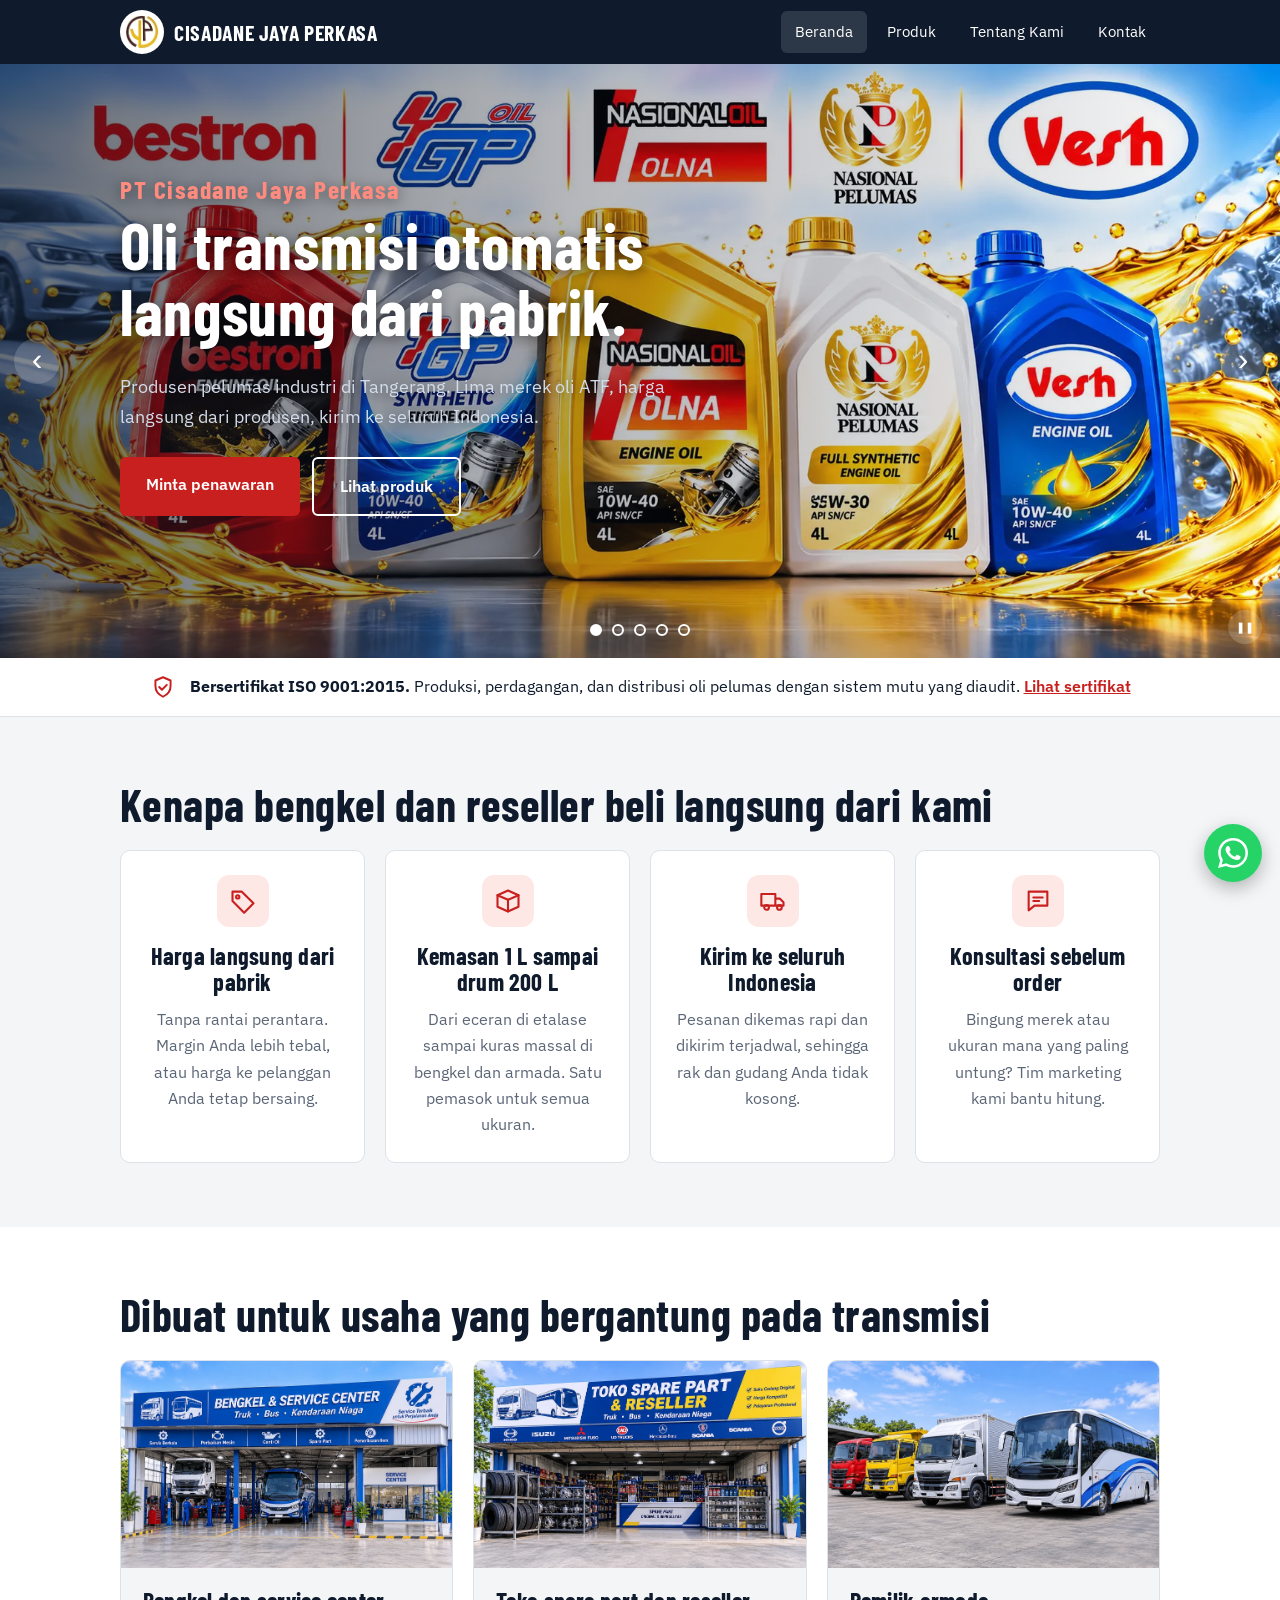
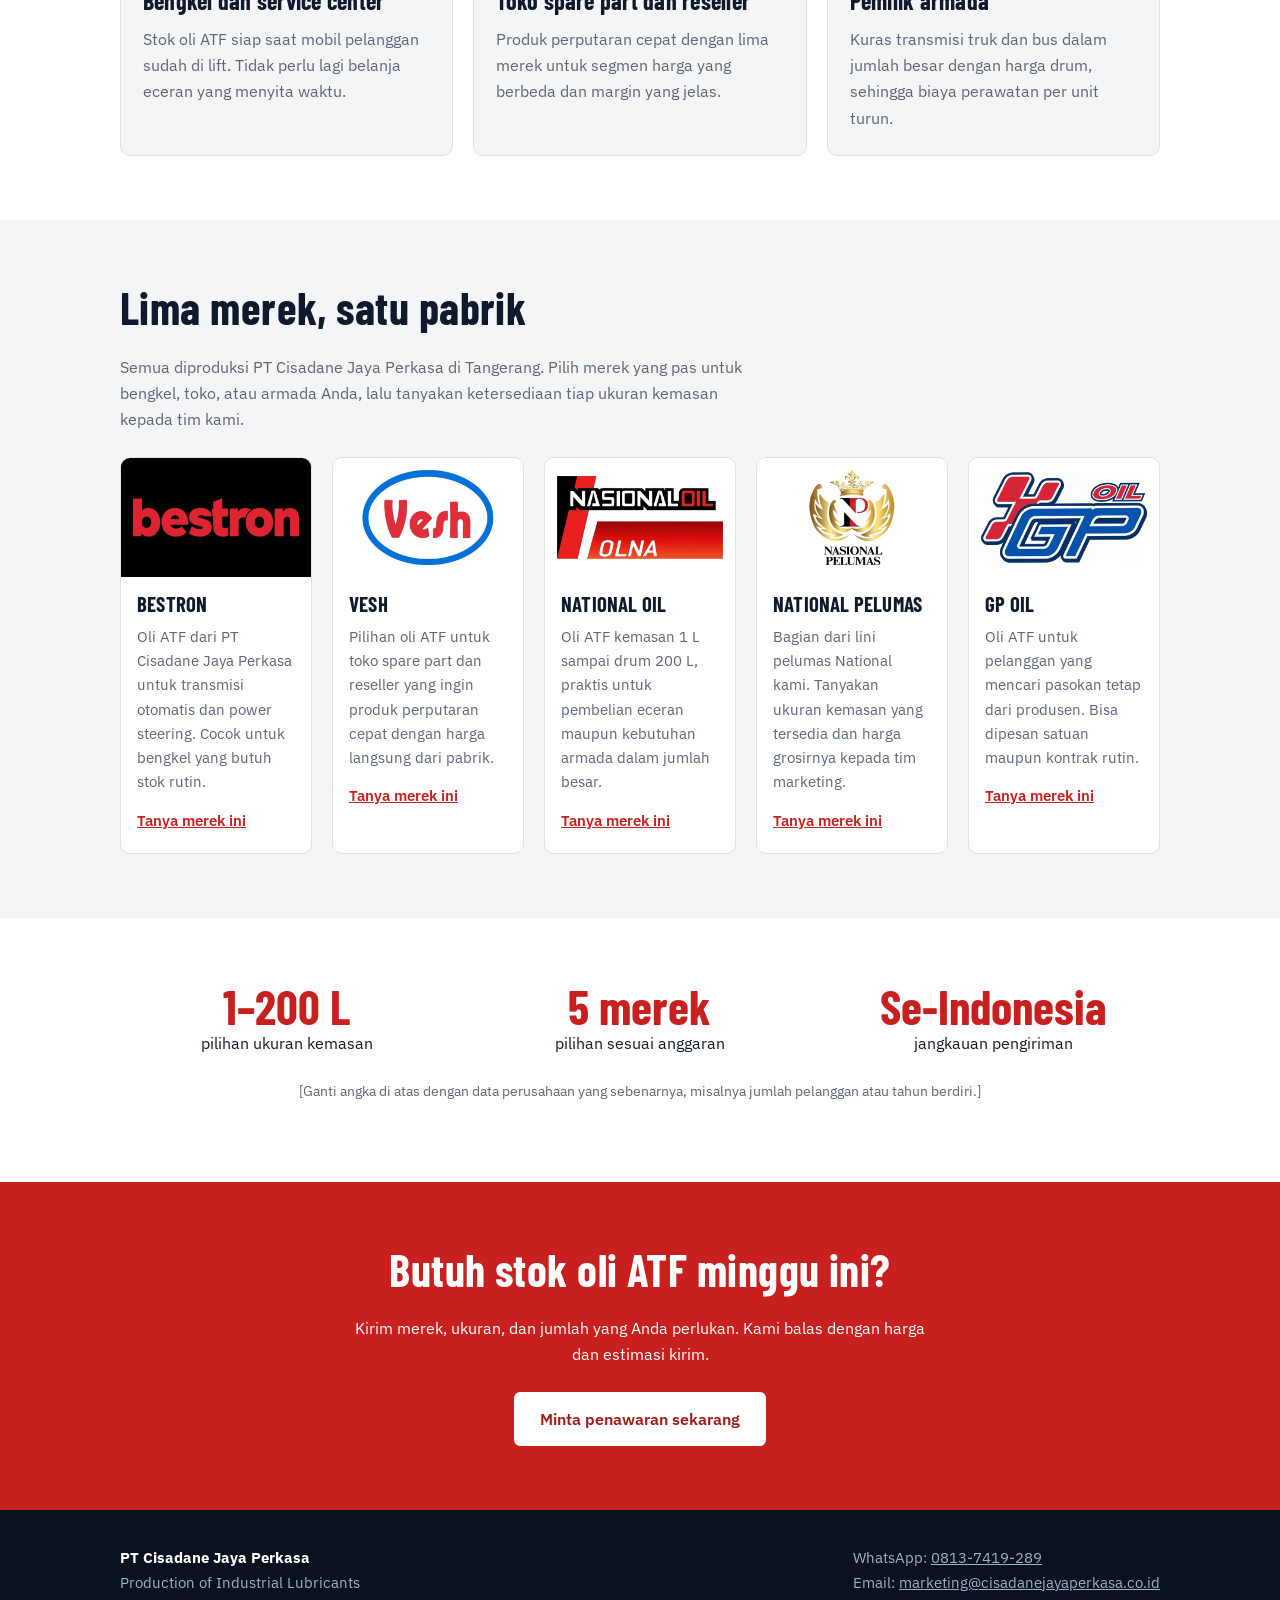
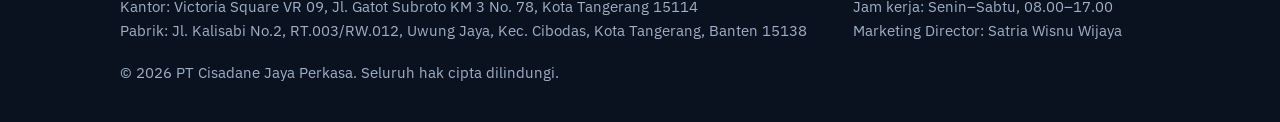
<file: index.html>
<!doctype html><html lang="id"><head><meta charset="utf-8"><meta name="viewport" content="width=device-width,initial-scale=1"><title>PT Cisadane Jaya Perkasa | Produsen Pelumas Industri dan Oli ATF</title><meta name="description" content="PT Cisadane Jaya Perkasa: produsen pelumas industri di Tangerang. Oli ATF merek Bestron, Vesh, National Oil, National Pelumas, GP Oil.">
<link rel="preconnect" href="https://fonts.googleapis.com"><link rel="preconnect" href="https://fonts.gstatic.com" crossorigin><link href="https://fonts.googleapis.com/css2?family=Barlow+Condensed:wght@600;700&family=IBM+Plex+Sans:wght@400;600&display=swap" rel="stylesheet"><meta name="robots" content="index,follow,max-image-preview:large"><meta name="theme-color" content="#0f1b2d"><link rel="canonical" href="https://cisadanejayaperkasa.co.id/">
<meta property="og:type" content="website"><meta property="og:site_name" content="PT Cisadane Jaya Perkasa"><meta property="og:locale" content="id_ID"><meta property="og:title" content="PT Cisadane Jaya Perkasa | Produsen Pelumas Industri dan Oli ATF"><meta property="og:description" content="PT Cisadane Jaya Perkasa: produsen pelumas industri di Tangerang. Oli ATF merek Bestron, Vesh, National Oil, National Pelumas, GP Oil."><meta property="og:url" content="https://cisadanejayaperkasa.co.id/"><meta property="og:image" content="https://cisadanejayaperkasa.co.id/images/og.jpg"><meta property="og:image:width" content="1200"><meta property="og:image:height" content="630">
<meta name="twitter:card" content="summary_large_image"><meta name="twitter:title" content="PT Cisadane Jaya Perkasa | Produsen Pelumas Industri dan Oli ATF"><meta name="twitter:description" content="PT Cisadane Jaya Perkasa: produsen pelumas industri di Tangerang. Oli ATF merek Bestron, Vesh, National Oil, National Pelumas, GP Oil."><meta name="twitter:image" content="https://cisadanejayaperkasa.co.id/images/og.jpg">
<link rel="icon" href="images/favicon-192.png" sizes="192x192" type="image/png"><link rel="apple-touch-icon" href="images/favicon-192.png"><script type="application/ld+json">{"@context": "https://schema.org", "@graph": [{"@type": "Organization", "@id": "https://cisadanejayaperkasa.co.id/#org", "name": "PT Cisadane Jaya Perkasa", "legalName": "PT Cisadane Jaya Perkasa", "alternateName": "Cisadane Jaya Perkasa", "url": "https://cisadanejayaperkasa.co.id/", "logo": "https://cisadanejayaperkasa.co.id/images/logo.webp", "image": "https://cisadanejayaperkasa.co.id/images/og.jpg", "slogan": "Production of Industrial Lubricants", "description": "Produsen pelumas industri di Kota Tangerang dengan oli transmisi otomatis (ATF) dari lima merek.", "email": "marketing@cisadanejayaperkasa.co.id", "telephone": "+628137419289", "address": {"@type": "PostalAddress", "streetAddress": "Victoria Square VR 09, Jl. Gatot Subroto KM 3 No. 78", "addressLocality": "Kota Tangerang", "addressRegion": "Banten", "postalCode": "15114", "addressCountry": "ID"}, "location": [{"@type": "Place", "name": "Kantor PT Cisadane Jaya Perkasa", "address": {"@type": "PostalAddress", "streetAddress": "Victoria Square VR 09, Jl. Gatot Subroto KM 3 No. 78", "addressLocality": "Kota Tangerang", "addressRegion": "Banten", "postalCode": "15114", "addressCountry": "ID"}}, {"@type": "Place", "name": "Pabrik PT Cisadane Jaya Perkasa", "address": {"@type": "PostalAddress", "streetAddress": "Jl. Kalisabi No.2, RT.003/RW.012, Uwung Jaya, Kec. Cibodas", "addressLocality": "Kota Tangerang", "addressRegion": "Banten", "postalCode": "15138", "addressCountry": "ID"}}], "brand": [{"@type": "Brand", "name": "Bestron"}, {"@type": "Brand", "name": "Vesh"}, {"@type": "Brand", "name": "National Oil"}, {"@type": "Brand", "name": "National Pelumas"}, {"@type": "Brand", "name": "GP Oil"}], "contactPoint": {"@type": "ContactPoint", "contactType": "sales", "name": "Satria Wisnu Wijaya", "jobTitle": "Marketing Director", "telephone": "+628137419289", "email": "marketing@cisadanejayaperkasa.co.id", "areaServed": "ID", "availableLanguage": "id"}}, {"@type": "WebSite", "@id": "https://cisadanejayaperkasa.co.id/#web", "url": "https://cisadanejayaperkasa.co.id/", "name": "PT Cisadane Jaya Perkasa", "inLanguage": "id", "publisher": {"@id": "https://cisadanejayaperkasa.co.id/#org"}}]}</script><link rel="stylesheet" href="style.css?v=2"></head><body>
<header><div class="w"><a class="logo" href="index.html"><img class="lg" src="images/logo.webp" alt="Logo PT Cisadane Jaya Perkasa" width="44" height="44"><span>CISADANE JAYA PERKASA</span></a><input type="checkbox" id="t"><label for="t" class="burger" aria-label="Menu">&#9776;</label><nav><a href="index.html" class=on>Beranda</a><a href="produk.html">Produk</a><a href="tentang.html">Tentang Kami</a><a href="kontak.html">Kontak</a></nav></div></header>
<section class="slider" data-interval="2200" aria-roledescription="carousel" aria-label="Sorotan PT Cisadane Jaya Perkasa"><div class="slide on"><img src="images/slide-1.webp" alt="Produk oli ATF PT Cisadane Jaya Perkasa" width="1600" height="800" fetchpriority="high"><div class="w"><div class="sc"><h1><span class="h1s">PT Cisadane Jaya Perkasa</span>Oli transmisi otomatis langsung dari pabrik.</h1><p>Produsen pelumas industri di Tangerang. Lima merek oli ATF, harga langsung dari produsen, kirim ke seluruh Indonesia.</p><div class="acts"><a class="btn" href="https://wa.me/628137419289?text=Halo%2C%20saya%20ingin%20minta%20penawaran%20oli%20ATF" target="_blank" rel="noopener">Minta penawaran</a><a class="btn o" href="produk.html">Lihat produk</a></div></div></div></div><div class="slide"><img src="images/slide-2.webp" alt="Pabrik PT Cisadane Jaya Perkasa di Tangerang" width="1600" height="800" loading="lazy"><div class="w"><div class="sc"><p class="st">Diproduksi di pabrik sendiri.</p><p>Dari pabrik kami di Cibodas, Tangerang, langsung ke bengkel dan gudang Anda tanpa perantara.</p><div class="acts"><a class="btn" href="tentang.html">Kenali kami</a></div></div></div></div><div class="slide"><img src="images/slide-3.webp" alt="Lima merek oli ATF" width="1600" height="800" loading="lazy"><div class="w"><div class="sc"><p class="st">Lima merek, satu pabrik.</p><p>Bestron, Vesh, National Oil, National Pelumas, dan GP Oil. Pilih yang paling pas untuk usaha Anda.</p><div class="acts"><a class="btn" href="produk.html#merek">Lihat merek</a></div></div></div></div><div class="slide"><img src="images/slide-4.webp" alt="Kemasan oli dari 1 liter sampai drum 200 liter" width="1600" height="800" loading="lazy"><div class="w"><div class="sc"><p class="st">Dari 1 liter sampai drum 200 liter.</p><p>Eceran untuk bengkel kecil, drum untuk armada dan distributor. Satu pemasok untuk semua ukuran.</p><div class="acts"><a class="btn" href="produk.html">Lihat ukuran</a></div></div></div></div><div class="slide"><img src="images/slide-5.webp" alt="Pengiriman oli ke seluruh Indonesia" width="1600" height="800" loading="lazy"><div class="w"><div class="sc"><p class="st">Kirim ke seluruh Indonesia.</p><p>Pesanan dikemas rapi dan dikirim terjadwal, sehingga stok Anda tidak pernah kosong.</p><div class="acts"><a class="btn" href="kontak.html">Hubungi kami</a></div></div></div></div><button class="nav prev" type="button" aria-label="Slide sebelumnya">&#8249;</button><button class="nav next" type="button" aria-label="Slide berikutnya">&#8250;</button><div class="dots"></div><button class="pp" type="button" aria-label="Jeda slideshow">&#10074;&#10074;</button></section>
<section class="trust"><div class="w"><svg viewBox="0 0 24 24" width="26" height="26" fill="none" stroke="currentColor" stroke-width="1.8" stroke-linecap="round" stroke-linejoin="round" aria-hidden="true"><path d="M12 3l7 3v5c0 4.5-3 8-7 10-4-2-7-5.5-7-10V6l7-3z"/><path d="M8.5 12l2.5 2.5L15.5 10"/></svg><p><strong>Bersertifikat ISO 9001:2015.</strong> Produksi, perdagangan, dan distribusi oli pelumas dengan sistem mutu yang diaudit. <a href="tentang.html#iso">Lihat sertifikat</a></p></div></section>
<section><div class="w"><h2>Kenapa bengkel dan reseller beli langsung dari kami</h2><div class="grid">
<div class="card ci"><div class="ic"><svg viewBox="0 0 24 24" fill="none" stroke="currentColor" stroke-width="1.8" stroke-linecap="round" stroke-linejoin="round" aria-hidden="true"><path d="M3 12V4h8l10 10-8 8L3 12z"/><circle cx="7.5" cy="8.5" r="1.4"/></svg></div><h3>Harga langsung dari pabrik</h3><p>Tanpa rantai perantara. Margin Anda lebih tebal, atau harga ke pelanggan Anda tetap bersaing.</p></div>
<div class="card ci"><div class="ic"><svg viewBox="0 0 24 24" fill="none" stroke="currentColor" stroke-width="1.8" stroke-linecap="round" stroke-linejoin="round" aria-hidden="true"><path d="M3 7l9-4 9 4v10l-9 4-9-4V7z"/><path d="M3 7l9 4 9-4M12 11v10"/></svg></div><h3>Kemasan 1 L sampai drum 200 L</h3><p>Dari eceran di etalase sampai kuras massal di bengkel dan armada. Satu pemasok untuk semua ukuran.</p></div>
<div class="card ci"><div class="ic"><svg viewBox="0 0 24 24" fill="none" stroke="currentColor" stroke-width="1.8" stroke-linecap="round" stroke-linejoin="round" aria-hidden="true"><path d="M2 6h12v10H2zM14 10h4l3 3v3h-7"/><circle cx="6.5" cy="17.5" r="2"/><circle cx="17.5" cy="17.5" r="2"/></svg></div><h3>Kirim ke seluruh Indonesia</h3><p>Pesanan dikemas rapi dan dikirim terjadwal, sehingga rak dan gudang Anda tidak kosong.</p></div>
<div class="card ci"><div class="ic"><svg viewBox="0 0 24 24" fill="none" stroke="currentColor" stroke-width="1.8" stroke-linecap="round" stroke-linejoin="round" aria-hidden="true"><path d="M4 4h16v12H9l-5 4V4z"/><path d="M8 9h8M8 12h5"/></svg></div><h3>Konsultasi sebelum order</h3><p>Bingung merek atau ukuran mana yang paling untung? Tim marketing kami bantu hitung.</p></div></div></div></section>
<section class="alt"><div class="w"><h2>Dibuat untuk usaha yang bergantung pada transmisi</h2><div class="grid">
<div class="card pc"><img src="images/seg-bengkel.webp" alt="Bengkel dan service center" width="640" height="400" loading="lazy"><div class="cb"><h3>Bengkel dan service center</h3><p>Stok oli ATF siap saat mobil pelanggan sudah di lift. Tidak perlu lagi belanja eceran yang menyita waktu.</p></div></div>
<div class="card pc"><img src="images/seg-toko.webp" alt="Toko spare part dan reseller" width="640" height="400" loading="lazy"><div class="cb"><h3>Toko spare part dan reseller</h3><p>Produk perputaran cepat dengan lima merek untuk segmen harga yang berbeda dan margin yang jelas.</p></div></div>
<div class="card pc"><img src="images/seg-armada.webp" alt="Pemilik armada" width="640" height="400" loading="lazy"><div class="cb"><h3>Pemilik armada</h3><p>Kuras transmisi truk dan bus dalam jumlah besar dengan harga drum, sehingga biaya perawatan per unit turun.</p></div></div></div></div></section>
<section><div class="w"><h2>Lima merek, satu pabrik</h2><p style="max-width:40em;color:var(--mut);margin:0 0 24px">Semua diproduksi PT Cisadane Jaya Perkasa di Tangerang. Pilih merek yang pas untuk bengkel, toko, atau armada Anda, lalu tanyakan ketersediaan tiap ukuran kemasan kepada tim kami.</p><div class="grid g5"><div class="card pc"><img src="images/brand-bestron.webp" alt="Merek BESTRON" width="640" height="400" loading="lazy"><div class="cb"><h3>BESTRON</h3><p>Oli ATF dari PT Cisadane Jaya Perkasa untuk transmisi otomatis dan power steering. Cocok untuk bengkel yang butuh stok rutin.</p><p><a href="https://wa.me/628137419289?text=Halo%2C%20saya%20ingin%20tanya%20oli%20ATF%20merek%20BESTRON" target="_blank" rel="noopener">Tanya merek ini</a></p></div></div><div class="card pc"><img src="images/brand-vesh.webp" alt="Merek VESH" width="640" height="400" loading="lazy"><div class="cb"><h3>VESH</h3><p>Pilihan oli ATF untuk toko spare part dan reseller yang ingin produk perputaran cepat dengan harga langsung dari pabrik.</p><p><a href="https://wa.me/628137419289?text=Halo%2C%20saya%20ingin%20tanya%20oli%20ATF%20merek%20VESH" target="_blank" rel="noopener">Tanya merek ini</a></p></div></div><div class="card pc"><img src="images/brand-national-oil.webp" alt="Merek NATIONAL OIL" width="640" height="400" loading="lazy"><div class="cb"><h3>NATIONAL OIL</h3><p>Oli ATF kemasan 1 L sampai drum 200 L, praktis untuk pembelian eceran maupun kebutuhan armada dalam jumlah besar.</p><p><a href="https://wa.me/628137419289?text=Halo%2C%20saya%20ingin%20tanya%20oli%20ATF%20merek%20NATIONAL%20OIL" target="_blank" rel="noopener">Tanya merek ini</a></p></div></div><div class="card pc"><img src="images/brand-national-pelumas.webp" alt="Merek NATIONAL PELUMAS" width="640" height="400" loading="lazy"><div class="cb"><h3>NATIONAL PELUMAS</h3><p>Bagian dari lini pelumas National kami. Tanyakan ukuran kemasan yang tersedia dan harga grosirnya kepada tim marketing.</p><p><a href="https://wa.me/628137419289?text=Halo%2C%20saya%20ingin%20tanya%20oli%20ATF%20merek%20NATIONAL%20PELUMAS" target="_blank" rel="noopener">Tanya merek ini</a></p></div></div><div class="card pc"><img src="images/brand-gp-oil.webp" alt="Merek GP OIL" width="640" height="400" loading="lazy"><div class="cb"><h3>GP OIL</h3><p>Oli ATF untuk pelanggan yang mencari pasokan tetap dari produsen. Bisa dipesan satuan maupun kontrak rutin.</p><p><a href="https://wa.me/628137419289?text=Halo%2C%20saya%20ingin%20tanya%20oli%20ATF%20merek%20GP%20OIL" target="_blank" rel="noopener">Tanya merek ini</a></p></div></div></div></div></section>
<section class="alt"><div class="w"><div class="grid" style="text-align:center"><div><div class="stat">1&ndash;200 L</div>pilihan ukuran kemasan</div><div><div class="stat">5 merek</div>pilihan sesuai anggaran</div><div><div class="stat">Se-Indonesia</div>jangkauan pengiriman</div></div>
<p class="note" style="text-align:center;margin-top:24px">[Ganti angka di atas dengan data perusahaan yang sebenarnya, misalnya jumlah pelanggan atau tahun berdiri.]</p></div></section>
<section class="cta"><div class="w"><h2>Butuh stok oli ATF minggu ini?</h2><p>Kirim merek, ukuran, dan jumlah yang Anda perlukan. Kami balas dengan harga dan estimasi kirim.</p><a class="btn" href="https://wa.me/628137419289?text=Halo,%20saya%20ingin%20minta%20penawaran%20oli%20ATF">Minta penawaran sekarang</a></div></section>
<footer><div class="w"><div><strong style="color:#fff">PT Cisadane Jaya Perkasa</strong><br>Production of Industrial Lubricants<br>Kantor: Victoria Square VR 09, Jl. Gatot Subroto KM 3 No. 78, Kota Tangerang 15114<br>Pabrik: Jl. Kalisabi No.2, RT.003/RW.012, Uwung Jaya, Kec. Cibodas, Kota Tangerang, Banten 15138</div><div>WhatsApp: <a href="https://wa.me/628137419289" style="color:inherit">0813-7419-289</a><br>Email: <a href="mailto:marketing@cisadanejayaperkasa.co.id" style="color:inherit">marketing@cisadanejayaperkasa.co.id</a><br>Jam kerja: Senin&ndash;Sabtu, 08.00&ndash;17.00<br>Marketing Director: Satria Wisnu Wijaya</div></div><div class="w" style="margin-top:18px">&copy; 2026 PT Cisadane Jaya Perkasa. Seluruh hak cipta dilindungi.</div></footer>
<a class="wa" href="https://wa.me/628137419289?text=Halo,%20saya%20ingin%20tanya%20harga%20oli%20ATF" target="_blank" rel="noopener" aria-label="Chat WhatsApp" title="Chat WhatsApp"><svg viewBox="0 0 24 24" width="30" height="30" fill="currentColor" aria-hidden="true" focusable="false"><path d="M17.472 14.382c-.297-.149-1.758-.867-2.03-.967-.273-.099-.471-.148-.67.15-.197.297-.767.966-.94 1.164-.173.199-.347.223-.644.075-.297-.15-1.255-.463-2.39-1.475-.883-.788-1.48-1.761-1.653-2.059-.173-.297-.018-.458.13-.606.134-.133.298-.347.446-.52.149-.174.198-.298.298-.497.099-.198.05-.371-.025-.52-.075-.149-.669-1.612-.916-2.207-.242-.579-.487-.5-.669-.51-.173-.008-.371-.01-.57-.01-.198 0-.52.074-.792.372-.272.297-1.04 1.016-1.04 2.479 0 1.462 1.065 2.875 1.213 3.074.149.198 2.096 3.2 5.077 4.487.709.306 1.262.489 1.694.625.712.227 1.36.195 1.871.118.571-.085 1.758-.719 2.006-1.413.248-.694.248-1.289.173-1.413-.074-.124-.272-.198-.57-.347m-5.421 7.403h-.004a9.87 9.87 0 01-5.031-1.378l-.361-.214-3.741.982.998-3.648-.235-.374a9.86 9.86 0 01-1.51-5.26c.001-5.45 4.436-9.884 9.888-9.884 2.64 0 5.122 1.03 6.988 2.898a9.825 9.825 0 012.893 6.994c-.003 5.45-4.437 9.884-9.885 9.884m8.413-18.297A11.815 11.815 0 0012.05 0C5.495 0 .16 5.335.157 11.892c0 2.096.547 4.142 1.588 5.945L.057 24l6.305-1.654a11.882 11.882 0 005.683 1.448h.005c6.554 0 11.89-5.335 11.893-11.893a11.821 11.821 0 00-3.48-8.413z"/></svg></a><script>(function(){var s=document.querySelector('.slider');if(!s)return;var sl=[].slice.call(s.querySelectorAll('.slide')),dots=s.querySelector('.dots'),pp=s.querySelector('.pp'),L=sl.length,i=0,t,x0=0,busy=false,paused=false,slow=window.matchMedia&&matchMedia('(prefers-reduced-motion:reduce)').matches;
sl.forEach(function(_,n){var b=document.createElement('button');b.type='button';b.setAttribute('aria-label','Slide '+(n+1));b.onclick=function(){if(n!==i){go(n,n>i?1:-1);play()}};dots.appendChild(b)});
function mark(){sl.forEach(function(e,k){e.setAttribute('aria-hidden',k!==i)});[].forEach.call(dots.children,function(b,k){b.classList.toggle('on',k===i)})}
function go(n,dir){n=(n+L)%L;if(n===i||busy)return;dir=dir||1;var cur=sl[i],nx=sl[n];
sl.forEach(function(e,k){if(k!==i&&k!==n){e.classList.remove('anim','on');e.classList.toggle('l',dir<0)}});
nx.classList.remove('anim','on');nx.classList.toggle('l',dir<0);void nx.offsetWidth;
nx.classList.add('anim');cur.classList.add('anim');
nx.classList.remove('l');nx.classList.add('on');cur.classList.remove('on');cur.classList.toggle('l',dir>0);
i=n;mark();busy=true;setTimeout(function(){busy=false},700)}
function stop(){clearInterval(t)}function play(){stop();if(paused)return;t=setInterval(function(){go(i+1,1)},(+s.getAttribute('data-interval')||2200)*(slow?1.5:1))}
s.querySelector('.prev').onclick=function(){go(i-1,-1);play()};s.querySelector('.next').onclick=function(){go(i+1,1);play()};
pp.onclick=function(){paused=!paused;pp.innerHTML=paused?'&#9654;':'&#10074;&#10074;';pp.setAttribute('aria-label',paused?'Putar slideshow':'Jeda slideshow');paused?stop():play()};
s.addEventListener('touchstart',function(e){x0=e.touches[0].clientX},{passive:true});s.addEventListener('touchend',function(e){var d=e.changedTouches[0].clientX-x0;if(Math.abs(d)>50){go(i+(d<0?1:-1),d<0?1:-1);play()}});
document.addEventListener('visibilitychange',function(){document.hidden?stop():play()});
s.classList.add('ready');mark();play()})();</script></body></html>
</file>
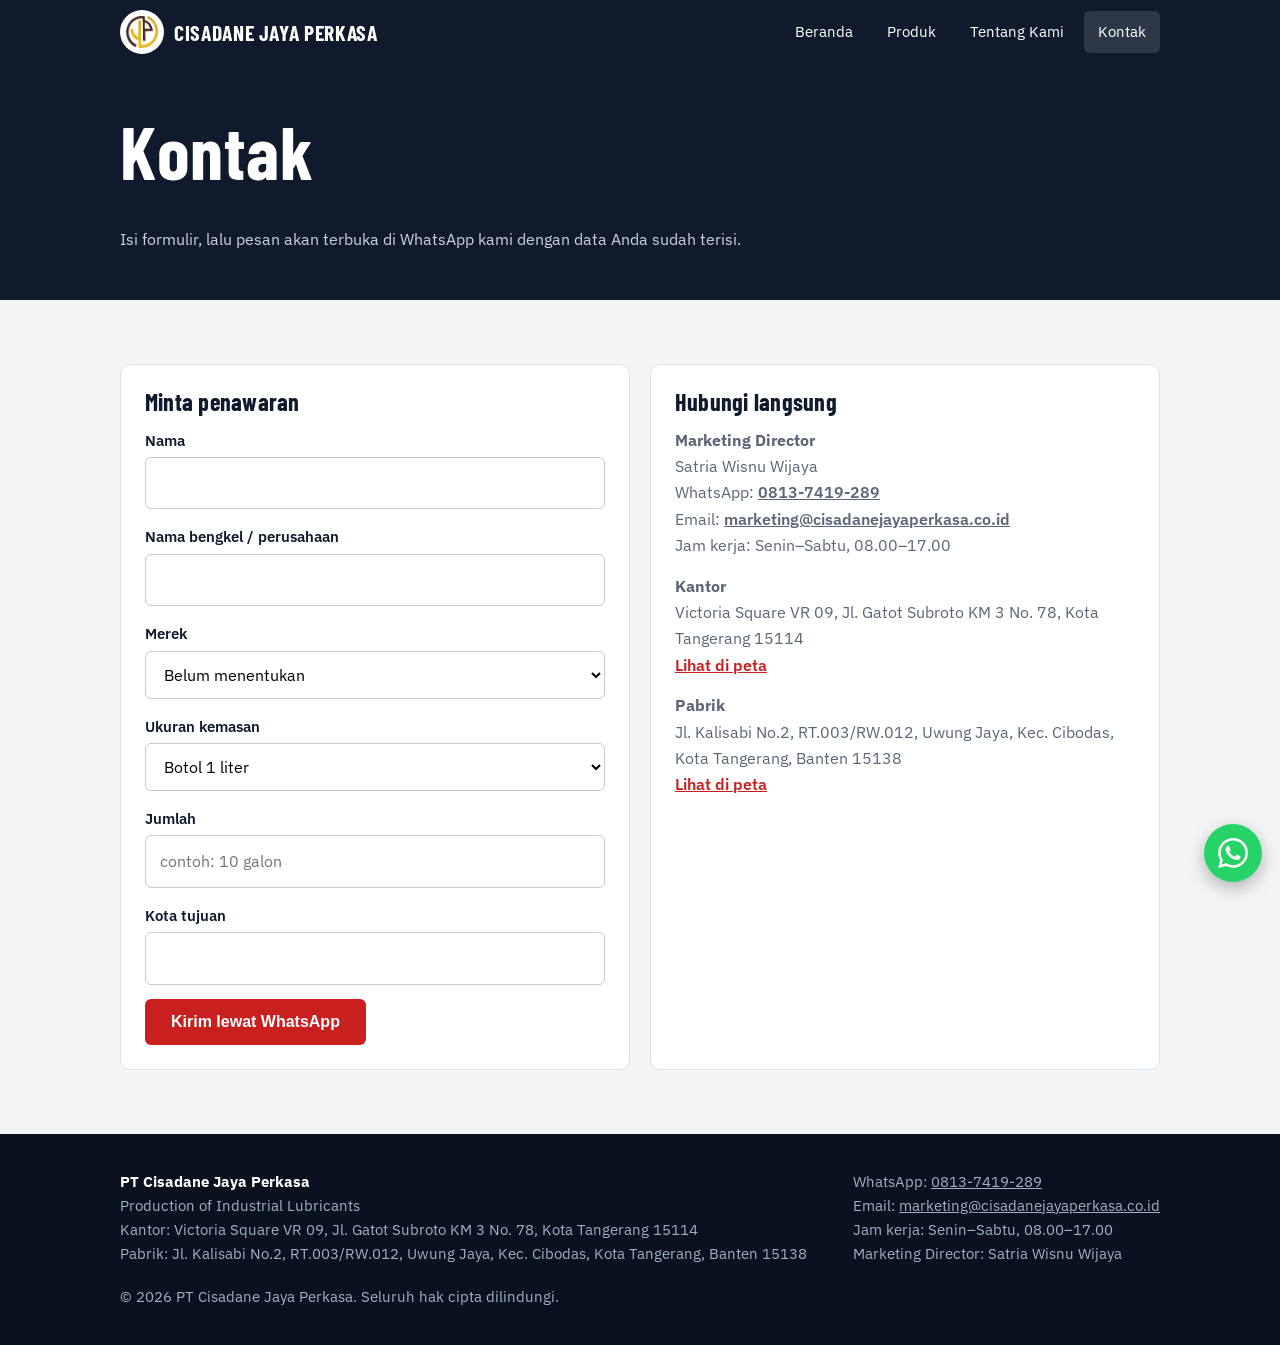
<file: kontak.html>
<!doctype html><html lang="id"><head><meta charset="utf-8"><meta name="viewport" content="width=device-width,initial-scale=1"><title>Kontak dan Minta Penawaran | PT Cisadane Jaya Perkasa</title><meta name="description" content="Hubungi PT Cisadane Jaya Perkasa untuk penawaran oli ATF.">
<link rel="preconnect" href="https://fonts.googleapis.com"><link rel="preconnect" href="https://fonts.gstatic.com" crossorigin><link href="https://fonts.googleapis.com/css2?family=Barlow+Condensed:wght@600;700&family=IBM+Plex+Sans:wght@400;600&display=swap" rel="stylesheet"><meta name="robots" content="index,follow,max-image-preview:large"><meta name="theme-color" content="#0f1b2d"><link rel="canonical" href="https://cisadanejayaperkasa.co.id/kontak.html">
<meta property="og:type" content="website"><meta property="og:site_name" content="PT Cisadane Jaya Perkasa"><meta property="og:locale" content="id_ID"><meta property="og:title" content="Kontak dan Minta Penawaran | PT Cisadane Jaya Perkasa"><meta property="og:description" content="Hubungi PT Cisadane Jaya Perkasa untuk penawaran oli ATF."><meta property="og:url" content="https://cisadanejayaperkasa.co.id/kontak.html"><meta property="og:image" content="https://cisadanejayaperkasa.co.id/images/og.jpg"><meta property="og:image:width" content="1200"><meta property="og:image:height" content="630">
<meta name="twitter:card" content="summary_large_image"><meta name="twitter:title" content="Kontak dan Minta Penawaran | PT Cisadane Jaya Perkasa"><meta name="twitter:description" content="Hubungi PT Cisadane Jaya Perkasa untuk penawaran oli ATF."><meta name="twitter:image" content="https://cisadanejayaperkasa.co.id/images/og.jpg">
<link rel="icon" href="images/favicon-192.png" sizes="192x192" type="image/png"><link rel="apple-touch-icon" href="images/favicon-192.png"><script type="application/ld+json">{"@context": "https://schema.org", "@graph": [{"@type": "ContactPage", "url": "https://cisadanejayaperkasa.co.id/kontak.html", "name": "Kontak dan Minta Penawaran", "isPartOf": {"@id": "https://cisadanejayaperkasa.co.id/#web"}, "about": {"@id": "https://cisadanejayaperkasa.co.id/#org"}}]}</script><link rel="stylesheet" href="style.css?v=2"></head><body>
<header><div class="w"><a class="logo" href="index.html"><img class="lg" src="images/logo.webp" alt="Logo PT Cisadane Jaya Perkasa" width="44" height="44"><span>CISADANE JAYA PERKASA</span></a><input type="checkbox" id="t"><label for="t" class="burger" aria-label="Menu">&#9776;</label><nav><a href="index.html">Beranda</a><a href="produk.html">Produk</a><a href="tentang.html">Tentang Kami</a><a href="kontak.html" class=on>Kontak</a></nav></div></header>
<div class="pg"><div class="w"><h1>Kontak</h1><p>Isi formulir, lalu pesan akan terbuka di WhatsApp kami dengan data Anda sudah terisi.</p></div></div>
<section><div class="w"><div class="grid"><div class="card"><h3>Minta penawaran</h3>
<form id="f"><label for="n">Nama</label><input id="n" required><label for="p">Nama bengkel / perusahaan</label><input id="p">
<label for="m">Merek</label><select id="m"><option>Belum menentukan</option><option>BESTRON</option><option>VESH</option><option>NATIONAL OIL</option><option>NATIONAL PELUMAS</option><option>GP OIL</option></select>
<label for="u">Ukuran kemasan</label><select id="u"><option>Botol 1 liter</option><option>Galon 4 liter</option><option>Jerigen 20 liter</option><option>Drum 200 liter</option></select>
<label for="j">Jumlah</label><input id="j" placeholder="contoh: 10 galon" required><label for="k">Kota tujuan</label><input id="k"><button class="btn" type="submit">Kirim lewat WhatsApp</button></form></div>
<div class="card"><h3>Hubungi langsung</h3><p><strong>Marketing Director</strong><br>Satria Wisnu Wijaya<br>WhatsApp: <a href="https://wa.me/628137419289" style="color:inherit">0813-7419-289</a><br>Email: <a href="mailto:marketing@cisadanejayaperkasa.co.id" style="color:inherit">marketing@cisadanejayaperkasa.co.id</a><br>Jam kerja: Senin&ndash;Sabtu, 08.00&ndash;17.00</p>
<p><strong>Kantor</strong><br>Victoria Square VR 09, Jl. Gatot Subroto KM 3 No. 78, Kota Tangerang 15114<br><a href="https://www.google.com/maps/search/?api=1&query=Victoria%20Square%20VR%2009%2C%20Jl.%20Gatot%20Subroto%20KM%203%20No.%2078%2C%20Kota%20Tangerang%2015114" target="_blank" rel="noopener" style="color:var(--red)">Lihat di peta</a></p><p><strong>Pabrik</strong><br>Jl. Kalisabi No.2, RT.003/RW.012, Uwung Jaya, Kec. Cibodas, Kota Tangerang, Banten 15138<br><a href="https://www.google.com/maps/search/?api=1&query=Jl.%20Kalisabi%20No.2%2C%20RT.003/RW.012%2C%20Uwung%20Jaya%2C%20Kec.%20Cibodas%2C%20Kota%20Tangerang%2C%20Banten%2015138" target="_blank" rel="noopener" style="color:var(--red)">Lihat di peta</a></p></div></div></div></section>
<script>document.getElementById('f').addEventListener('submit',function(e){e.preventDefault();var v=function(i){return document.getElementById(i).value};
var t='Halo, saya '+v('n')+(v('p')?' dari '+v('p'):'')+'. Saya ingin minta penawaran oli ATF: '+v('j')+' ('+v('u')+', merek '+v('m')+')'+(v('k')?', kirim ke '+v('k'):'')+'.';
window.open('https://wa.me/628137419289?text='+encodeURIComponent(t),'_blank')});</script>
<footer><div class="w"><div><strong style="color:#fff">PT Cisadane Jaya Perkasa</strong><br>Production of Industrial Lubricants<br>Kantor: Victoria Square VR 09, Jl. Gatot Subroto KM 3 No. 78, Kota Tangerang 15114<br>Pabrik: Jl. Kalisabi No.2, RT.003/RW.012, Uwung Jaya, Kec. Cibodas, Kota Tangerang, Banten 15138</div><div>WhatsApp: <a href="https://wa.me/628137419289" style="color:inherit">0813-7419-289</a><br>Email: <a href="mailto:marketing@cisadanejayaperkasa.co.id" style="color:inherit">marketing@cisadanejayaperkasa.co.id</a><br>Jam kerja: Senin&ndash;Sabtu, 08.00&ndash;17.00<br>Marketing Director: Satria Wisnu Wijaya</div></div><div class="w" style="margin-top:18px">&copy; 2026 PT Cisadane Jaya Perkasa. Seluruh hak cipta dilindungi.</div></footer>
<a class="wa" href="https://wa.me/628137419289?text=Halo,%20saya%20ingin%20tanya%20harga%20oli%20ATF" target="_blank" rel="noopener" aria-label="Chat WhatsApp" title="Chat WhatsApp"><svg viewBox="0 0 24 24" width="30" height="30" fill="currentColor" aria-hidden="true" focusable="false"><path d="M17.472 14.382c-.297-.149-1.758-.867-2.03-.967-.273-.099-.471-.148-.67.15-.197.297-.767.966-.94 1.164-.173.199-.347.223-.644.075-.297-.15-1.255-.463-2.39-1.475-.883-.788-1.48-1.761-1.653-2.059-.173-.297-.018-.458.13-.606.134-.133.298-.347.446-.52.149-.174.198-.298.298-.497.099-.198.05-.371-.025-.52-.075-.149-.669-1.612-.916-2.207-.242-.579-.487-.5-.669-.51-.173-.008-.371-.01-.57-.01-.198 0-.52.074-.792.372-.272.297-1.04 1.016-1.04 2.479 0 1.462 1.065 2.875 1.213 3.074.149.198 2.096 3.2 5.077 4.487.709.306 1.262.489 1.694.625.712.227 1.36.195 1.871.118.571-.085 1.758-.719 2.006-1.413.248-.694.248-1.289.173-1.413-.074-.124-.272-.198-.57-.347m-5.421 7.403h-.004a9.87 9.87 0 01-5.031-1.378l-.361-.214-3.741.982.998-3.648-.235-.374a9.86 9.86 0 01-1.51-5.26c.001-5.45 4.436-9.884 9.888-9.884 2.64 0 5.122 1.03 6.988 2.898a9.825 9.825 0 012.893 6.994c-.003 5.45-4.437 9.884-9.885 9.884m8.413-18.297A11.815 11.815 0 0012.05 0C5.495 0 .16 5.335.157 11.892c0 2.096.547 4.142 1.588 5.945L.057 24l6.305-1.654a11.882 11.882 0 005.683 1.448h.005c6.554 0 11.89-5.335 11.893-11.893a11.821 11.821 0 00-3.48-8.413z"/></svg></a></body></html>
</file>
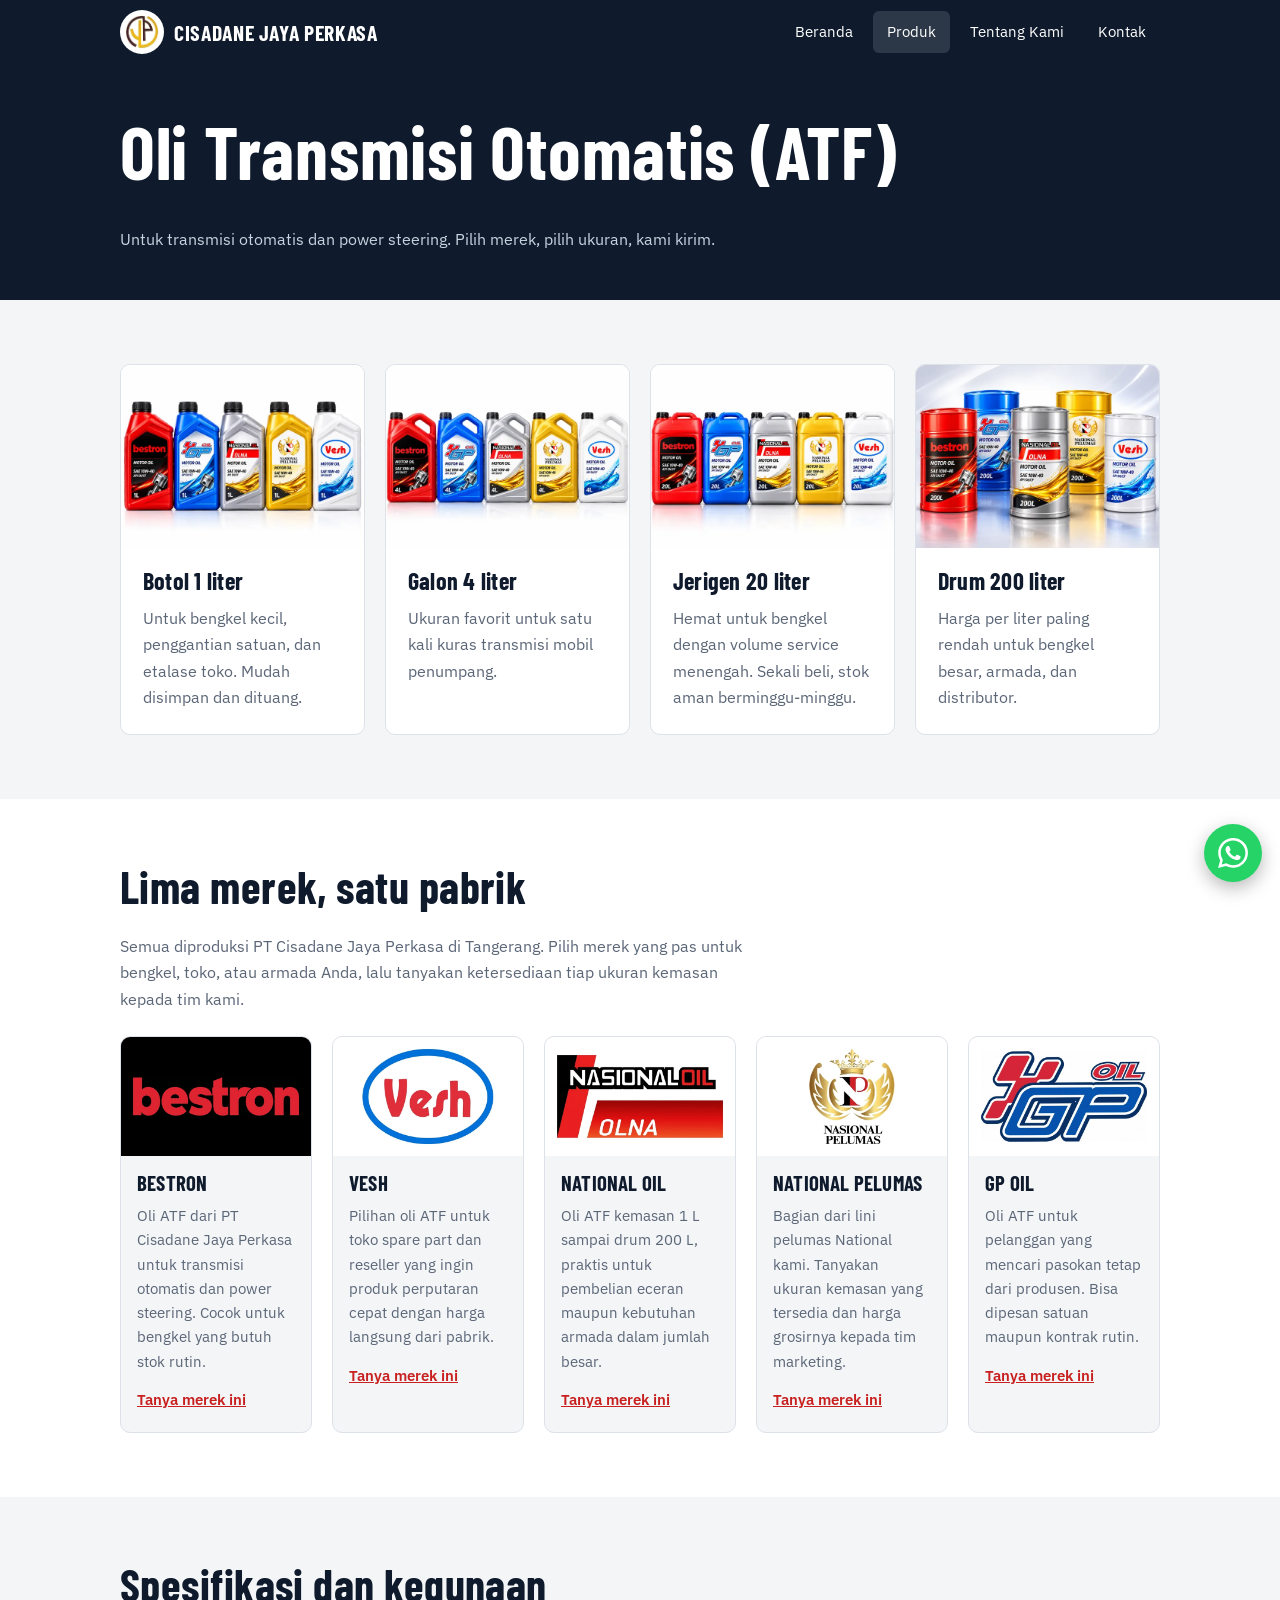
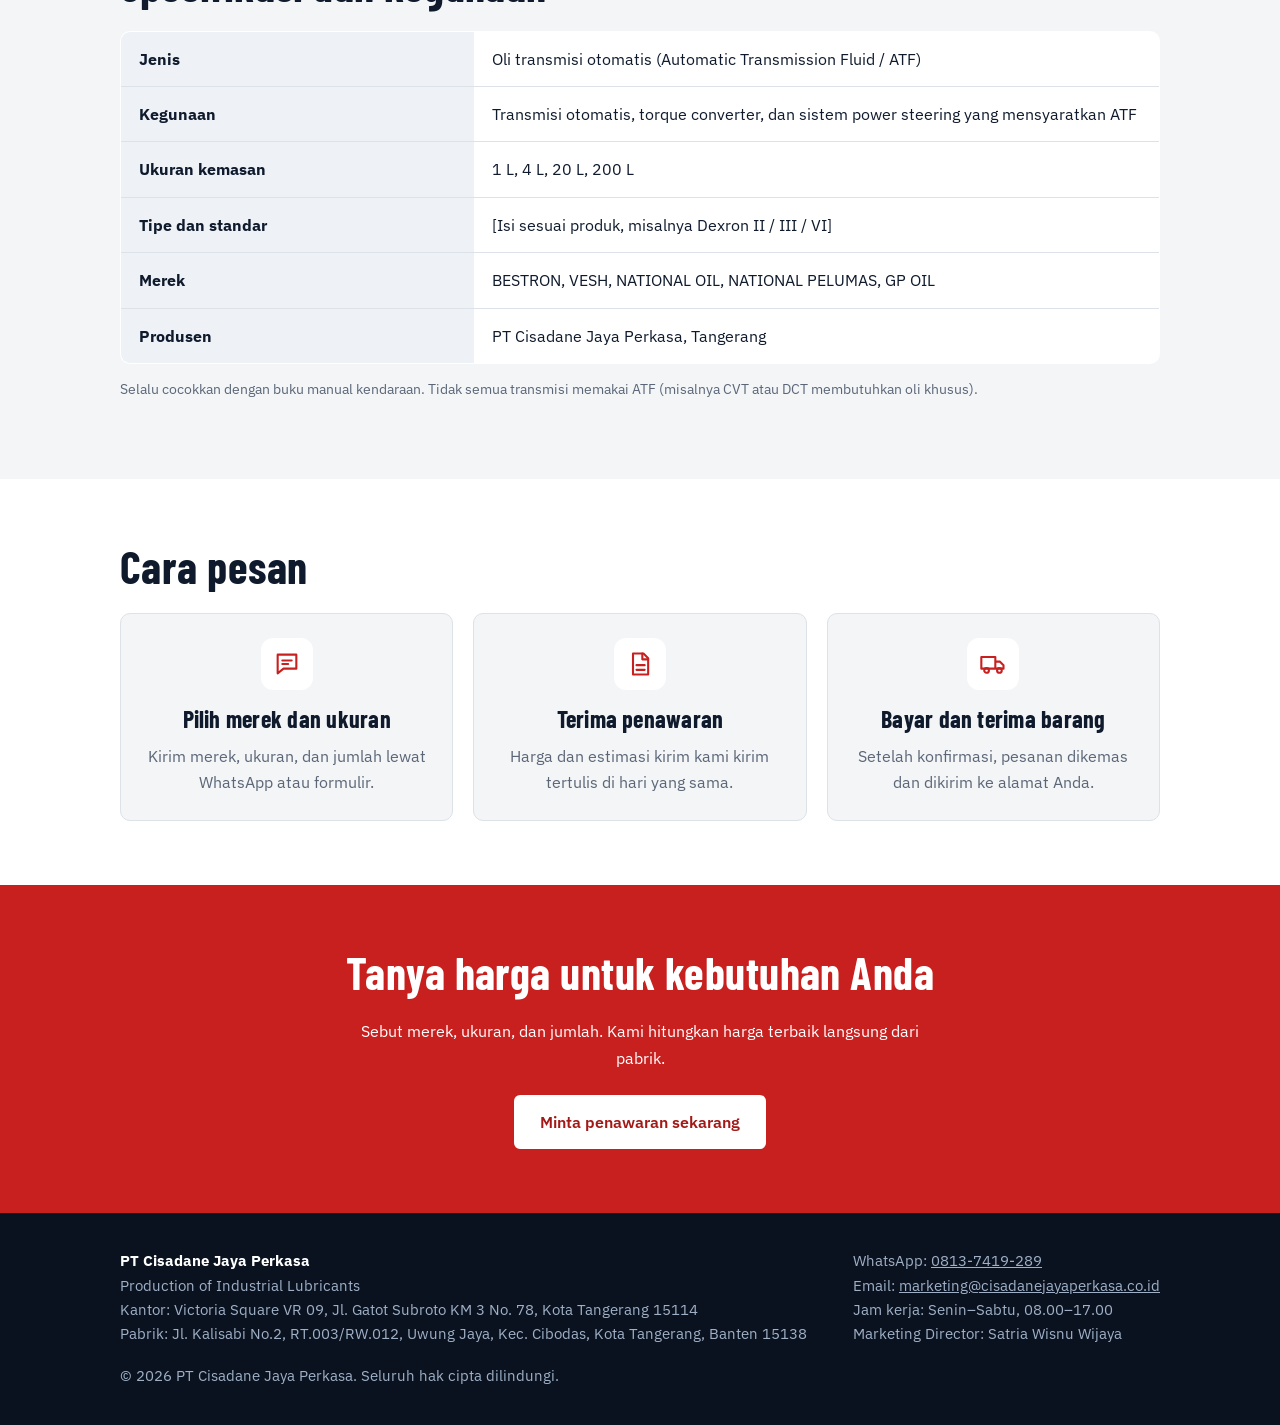
<file: produk.html>
<!doctype html><html lang="id"><head><meta charset="utf-8"><meta name="viewport" content="width=device-width,initial-scale=1"><title>Produk Oli Transmisi Otomatis ATF | PT Cisadane Jaya Perkasa</title><meta name="description" content="Oli ATF kemasan 1 L, 4 L, 20 L, dan drum 200 L dari lima merek untuk transmisi otomatis dan power steering.">
<link rel="preconnect" href="https://fonts.googleapis.com"><link rel="preconnect" href="https://fonts.gstatic.com" crossorigin><link href="https://fonts.googleapis.com/css2?family=Barlow+Condensed:wght@600;700&family=IBM+Plex+Sans:wght@400;600&display=swap" rel="stylesheet"><meta name="robots" content="index,follow,max-image-preview:large"><meta name="theme-color" content="#0f1b2d"><link rel="canonical" href="https://cisadanejayaperkasa.co.id/produk.html">
<meta property="og:type" content="website"><meta property="og:site_name" content="PT Cisadane Jaya Perkasa"><meta property="og:locale" content="id_ID"><meta property="og:title" content="Produk Oli Transmisi Otomatis ATF | PT Cisadane Jaya Perkasa"><meta property="og:description" content="Oli ATF kemasan 1 L, 4 L, 20 L, dan drum 200 L dari lima merek untuk transmisi otomatis dan power steering."><meta property="og:url" content="https://cisadanejayaperkasa.co.id/produk.html"><meta property="og:image" content="https://cisadanejayaperkasa.co.id/images/og.jpg"><meta property="og:image:width" content="1200"><meta property="og:image:height" content="630">
<meta name="twitter:card" content="summary_large_image"><meta name="twitter:title" content="Produk Oli Transmisi Otomatis ATF | PT Cisadane Jaya Perkasa"><meta name="twitter:description" content="Oli ATF kemasan 1 L, 4 L, 20 L, dan drum 200 L dari lima merek untuk transmisi otomatis dan power steering."><meta name="twitter:image" content="https://cisadanejayaperkasa.co.id/images/og.jpg">
<link rel="icon" href="images/favicon-192.png" sizes="192x192" type="image/png"><link rel="apple-touch-icon" href="images/favicon-192.png"><script type="application/ld+json">{"@context": "https://schema.org", "@graph": [{"@type": "CollectionPage", "url": "https://cisadanejayaperkasa.co.id/produk.html", "name": "Produk Oli Transmisi Otomatis ATF", "isPartOf": {"@id": "https://cisadanejayaperkasa.co.id/#web"}, "about": {"@id": "https://cisadanejayaperkasa.co.id/#org"}}]}</script><link rel="stylesheet" href="style.css?v=2"></head><body>
<header><div class="w"><a class="logo" href="index.html"><img class="lg" src="images/logo.webp" alt="Logo PT Cisadane Jaya Perkasa" width="44" height="44"><span>CISADANE JAYA PERKASA</span></a><input type="checkbox" id="t"><label for="t" class="burger" aria-label="Menu">&#9776;</label><nav><a href="index.html">Beranda</a><a href="produk.html" class=on>Produk</a><a href="tentang.html">Tentang Kami</a><a href="kontak.html">Kontak</a></nav></div></header>
<div class="pg"><div class="w"><h1>Oli Transmisi Otomatis (ATF)</h1><p>Untuk transmisi otomatis dan power steering. Pilih merek, pilih ukuran, kami kirim.</p></div></div>
<section><div class="w"><div class="grid">
<div class="card pc"><img src="images/p-1l.webp" alt="Botol 1 liter" width="640" height="480" loading="lazy"><div class="cb"><h3>Botol 1 liter</h3><p>Untuk bengkel kecil, penggantian satuan, dan etalase toko. Mudah disimpan dan dituang.</p></div></div>
<div class="card pc"><img src="images/p-4l.webp" alt="Galon 4 liter" width="640" height="480" loading="lazy"><div class="cb"><h3>Galon 4 liter</h3><p>Ukuran favorit untuk satu kali kuras transmisi mobil penumpang.</p></div></div>
<div class="card pc"><img src="images/p-20l.webp" alt="Jerigen 20 liter" width="640" height="480" loading="lazy"><div class="cb"><h3>Jerigen 20 liter</h3><p>Hemat untuk bengkel dengan volume service menengah. Sekali beli, stok aman berminggu-minggu.</p></div></div>
<div class="card pc"><img src="images/p-200l.webp" alt="Drum 200 liter" width="640" height="480" loading="lazy"><div class="cb"><h3>Drum 200 liter</h3><p>Harga per liter paling rendah untuk bengkel besar, armada, dan distributor.</p></div></div></div></div></section>
<section class=alt><div class="w"><h2 id="merek">Lima merek, satu pabrik</h2><p style="max-width:40em;color:var(--mut);margin:0 0 24px">Semua diproduksi PT Cisadane Jaya Perkasa di Tangerang. Pilih merek yang pas untuk bengkel, toko, atau armada Anda, lalu tanyakan ketersediaan tiap ukuran kemasan kepada tim kami.</p><div class="grid g5"><div class="card pc"><img src="images/brand-bestron.webp" alt="Merek BESTRON" width="640" height="400" loading="lazy"><div class="cb"><h3>BESTRON</h3><p>Oli ATF dari PT Cisadane Jaya Perkasa untuk transmisi otomatis dan power steering. Cocok untuk bengkel yang butuh stok rutin.</p><p><a href="https://wa.me/628137419289?text=Halo%2C%20saya%20ingin%20tanya%20oli%20ATF%20merek%20BESTRON" target="_blank" rel="noopener">Tanya merek ini</a></p></div></div><div class="card pc"><img src="images/brand-vesh.webp" alt="Merek VESH" width="640" height="400" loading="lazy"><div class="cb"><h3>VESH</h3><p>Pilihan oli ATF untuk toko spare part dan reseller yang ingin produk perputaran cepat dengan harga langsung dari pabrik.</p><p><a href="https://wa.me/628137419289?text=Halo%2C%20saya%20ingin%20tanya%20oli%20ATF%20merek%20VESH" target="_blank" rel="noopener">Tanya merek ini</a></p></div></div><div class="card pc"><img src="images/brand-national-oil.webp" alt="Merek NATIONAL OIL" width="640" height="400" loading="lazy"><div class="cb"><h3>NATIONAL OIL</h3><p>Oli ATF kemasan 1 L sampai drum 200 L, praktis untuk pembelian eceran maupun kebutuhan armada dalam jumlah besar.</p><p><a href="https://wa.me/628137419289?text=Halo%2C%20saya%20ingin%20tanya%20oli%20ATF%20merek%20NATIONAL%20OIL" target="_blank" rel="noopener">Tanya merek ini</a></p></div></div><div class="card pc"><img src="images/brand-national-pelumas.webp" alt="Merek NATIONAL PELUMAS" width="640" height="400" loading="lazy"><div class="cb"><h3>NATIONAL PELUMAS</h3><p>Bagian dari lini pelumas National kami. Tanyakan ukuran kemasan yang tersedia dan harga grosirnya kepada tim marketing.</p><p><a href="https://wa.me/628137419289?text=Halo%2C%20saya%20ingin%20tanya%20oli%20ATF%20merek%20NATIONAL%20PELUMAS" target="_blank" rel="noopener">Tanya merek ini</a></p></div></div><div class="card pc"><img src="images/brand-gp-oil.webp" alt="Merek GP OIL" width="640" height="400" loading="lazy"><div class="cb"><h3>GP OIL</h3><p>Oli ATF untuk pelanggan yang mencari pasokan tetap dari produsen. Bisa dipesan satuan maupun kontrak rutin.</p><p><a href="https://wa.me/628137419289?text=Halo%2C%20saya%20ingin%20tanya%20oli%20ATF%20merek%20GP%20OIL" target="_blank" rel="noopener">Tanya merek ini</a></p></div></div></div></div></section>
<section><div class="w"><h2>Spesifikasi dan kegunaan</h2><div class="tw"><table class="spec"><tr><th>Jenis</th><td>Oli transmisi otomatis (Automatic Transmission Fluid / ATF)</td></tr><tr><th>Kegunaan</th><td>Transmisi otomatis, torque converter, dan sistem power steering yang mensyaratkan ATF</td></tr><tr><th>Ukuran kemasan</th><td>1 L, 4 L, 20 L, 200 L</td></tr><tr><th>Tipe dan standar</th><td>[Isi sesuai produk, misalnya Dexron II / III / VI]</td></tr><tr><th>Merek</th><td>BESTRON, VESH, NATIONAL OIL, NATIONAL PELUMAS, GP OIL</td></tr><tr><th>Produsen</th><td>PT Cisadane Jaya Perkasa, Tangerang</td></tr></table></div>
<p class="note" style="margin-top:14px">Selalu cocokkan dengan buku manual kendaraan. Tidak semua transmisi memakai ATF (misalnya CVT atau DCT membutuhkan oli khusus).</p></div></section>
<section class="alt"><div class="w"><h2>Cara pesan</h2><div class="grid">
<div class="card ci"><div class="ic"><svg viewBox="0 0 24 24" fill="none" stroke="currentColor" stroke-width="1.8" stroke-linecap="round" stroke-linejoin="round" aria-hidden="true"><path d="M4 4h16v12H9l-5 4V4z"/><path d="M8 9h8M8 12h5"/></svg></div><h3>Pilih merek dan ukuran</h3><p>Kirim merek, ukuran, dan jumlah lewat WhatsApp atau formulir.</p></div>
<div class="card ci"><div class="ic"><svg viewBox="0 0 24 24" fill="none" stroke="currentColor" stroke-width="1.8" stroke-linecap="round" stroke-linejoin="round" aria-hidden="true"><path d="M6 3h9l4 4v14H6V3z"/><path d="M14 3v5h5M9 13h7M9 17h7"/></svg></div><h3>Terima penawaran</h3><p>Harga dan estimasi kirim kami kirim tertulis di hari yang sama.</p></div>
<div class="card ci"><div class="ic"><svg viewBox="0 0 24 24" fill="none" stroke="currentColor" stroke-width="1.8" stroke-linecap="round" stroke-linejoin="round" aria-hidden="true"><path d="M2 6h12v10H2zM14 10h4l3 3v3h-7"/><circle cx="6.5" cy="17.5" r="2"/><circle cx="17.5" cy="17.5" r="2"/></svg></div><h3>Bayar dan terima barang</h3><p>Setelah konfirmasi, pesanan dikemas dan dikirim ke alamat Anda.</p></div></div></div></section>
<section class="cta"><div class="w"><h2>Tanya harga untuk kebutuhan Anda</h2><p>Sebut merek, ukuran, dan jumlah. Kami hitungkan harga terbaik langsung dari pabrik.</p><a class="btn" href="https://wa.me/628137419289?text=Halo,%20saya%20ingin%20minta%20penawaran%20oli%20ATF">Minta penawaran sekarang</a></div></section>
<footer><div class="w"><div><strong style="color:#fff">PT Cisadane Jaya Perkasa</strong><br>Production of Industrial Lubricants<br>Kantor: Victoria Square VR 09, Jl. Gatot Subroto KM 3 No. 78, Kota Tangerang 15114<br>Pabrik: Jl. Kalisabi No.2, RT.003/RW.012, Uwung Jaya, Kec. Cibodas, Kota Tangerang, Banten 15138</div><div>WhatsApp: <a href="https://wa.me/628137419289" style="color:inherit">0813-7419-289</a><br>Email: <a href="mailto:marketing@cisadanejayaperkasa.co.id" style="color:inherit">marketing@cisadanejayaperkasa.co.id</a><br>Jam kerja: Senin&ndash;Sabtu, 08.00&ndash;17.00<br>Marketing Director: Satria Wisnu Wijaya</div></div><div class="w" style="margin-top:18px">&copy; 2026 PT Cisadane Jaya Perkasa. Seluruh hak cipta dilindungi.</div></footer>
<a class="wa" href="https://wa.me/628137419289?text=Halo,%20saya%20ingin%20tanya%20harga%20oli%20ATF" target="_blank" rel="noopener" aria-label="Chat WhatsApp" title="Chat WhatsApp"><svg viewBox="0 0 24 24" width="30" height="30" fill="currentColor" aria-hidden="true" focusable="false"><path d="M17.472 14.382c-.297-.149-1.758-.867-2.03-.967-.273-.099-.471-.148-.67.15-.197.297-.767.966-.94 1.164-.173.199-.347.223-.644.075-.297-.15-1.255-.463-2.39-1.475-.883-.788-1.48-1.761-1.653-2.059-.173-.297-.018-.458.13-.606.134-.133.298-.347.446-.52.149-.174.198-.298.298-.497.099-.198.05-.371-.025-.52-.075-.149-.669-1.612-.916-2.207-.242-.579-.487-.5-.669-.51-.173-.008-.371-.01-.57-.01-.198 0-.52.074-.792.372-.272.297-1.04 1.016-1.04 2.479 0 1.462 1.065 2.875 1.213 3.074.149.198 2.096 3.2 5.077 4.487.709.306 1.262.489 1.694.625.712.227 1.36.195 1.871.118.571-.085 1.758-.719 2.006-1.413.248-.694.248-1.289.173-1.413-.074-.124-.272-.198-.57-.347m-5.421 7.403h-.004a9.87 9.87 0 01-5.031-1.378l-.361-.214-3.741.982.998-3.648-.235-.374a9.86 9.86 0 01-1.51-5.26c.001-5.45 4.436-9.884 9.888-9.884 2.64 0 5.122 1.03 6.988 2.898a9.825 9.825 0 012.893 6.994c-.003 5.45-4.437 9.884-9.885 9.884m8.413-18.297A11.815 11.815 0 0012.05 0C5.495 0 .16 5.335.157 11.892c0 2.096.547 4.142 1.588 5.945L.057 24l6.305-1.654a11.882 11.882 0 005.683 1.448h.005c6.554 0 11.89-5.335 11.893-11.893a11.821 11.821 0 00-3.48-8.413z"/></svg></a></body></html>
</file>
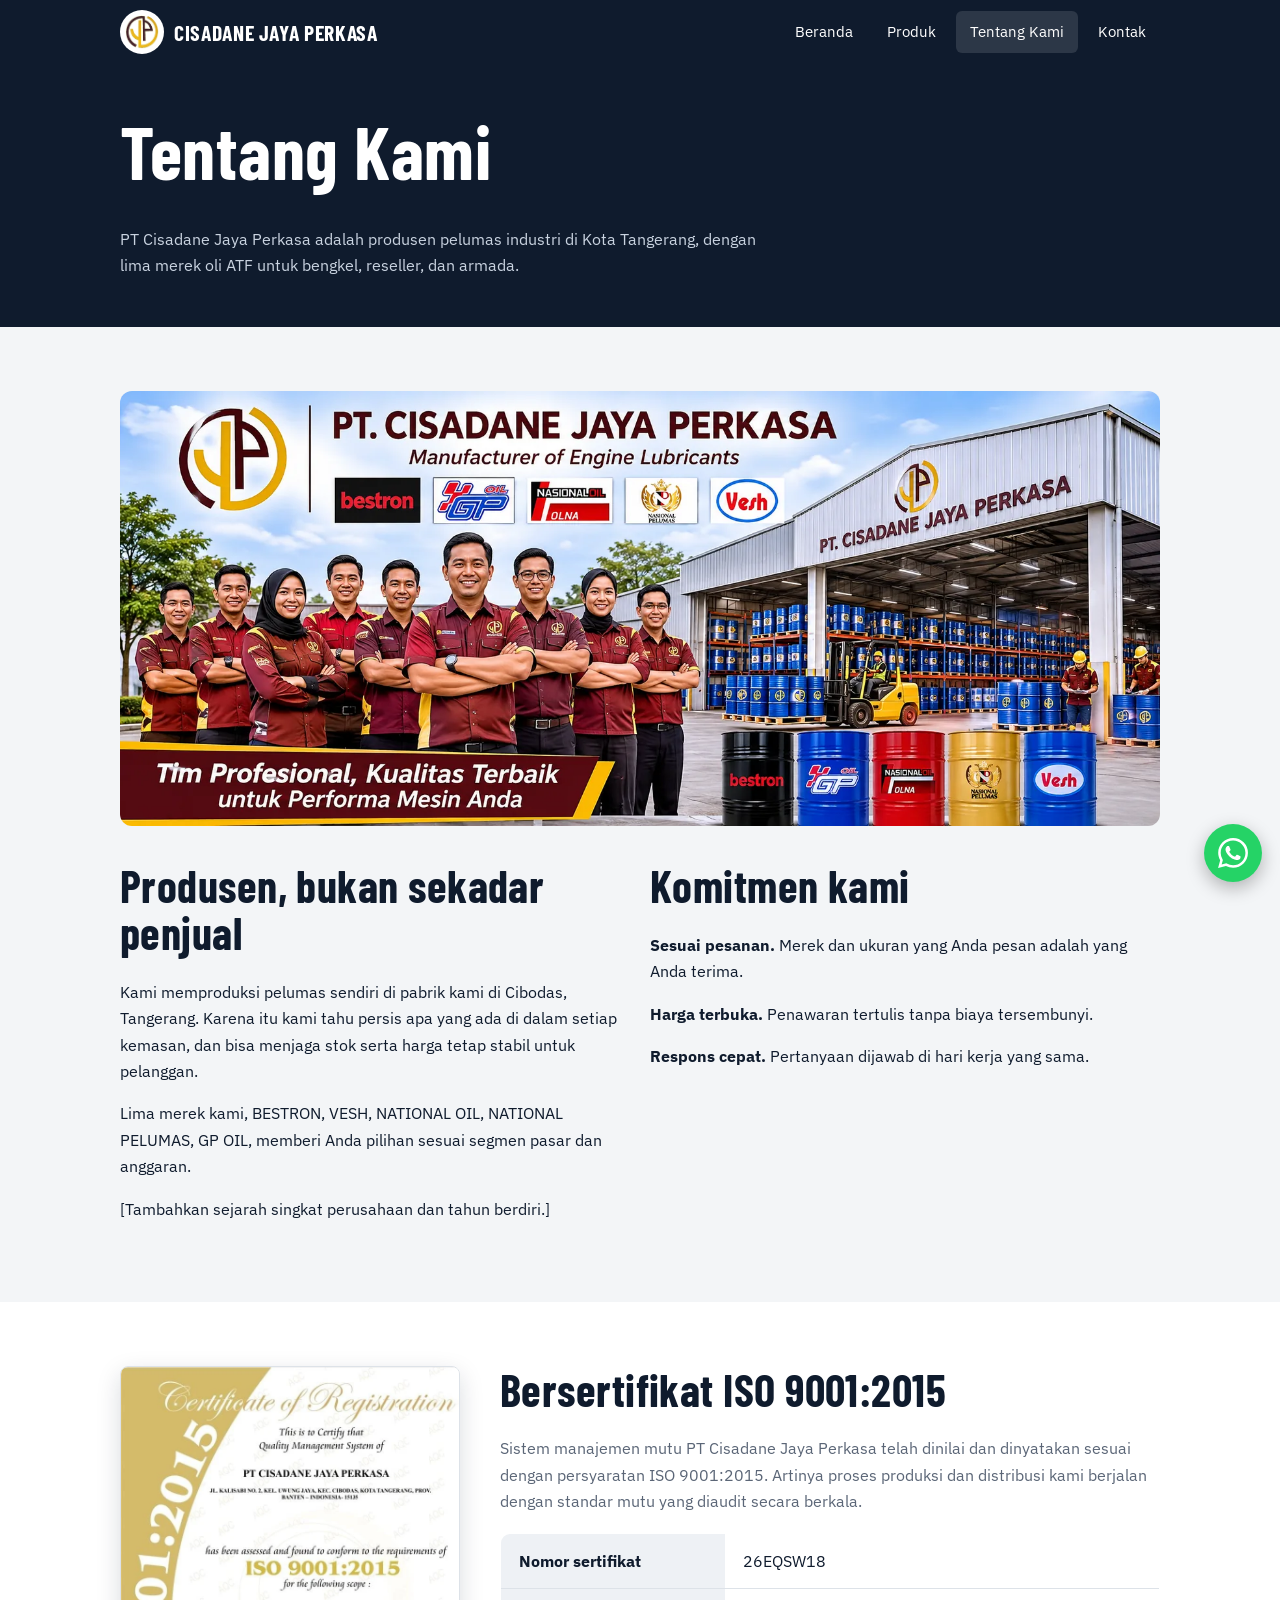
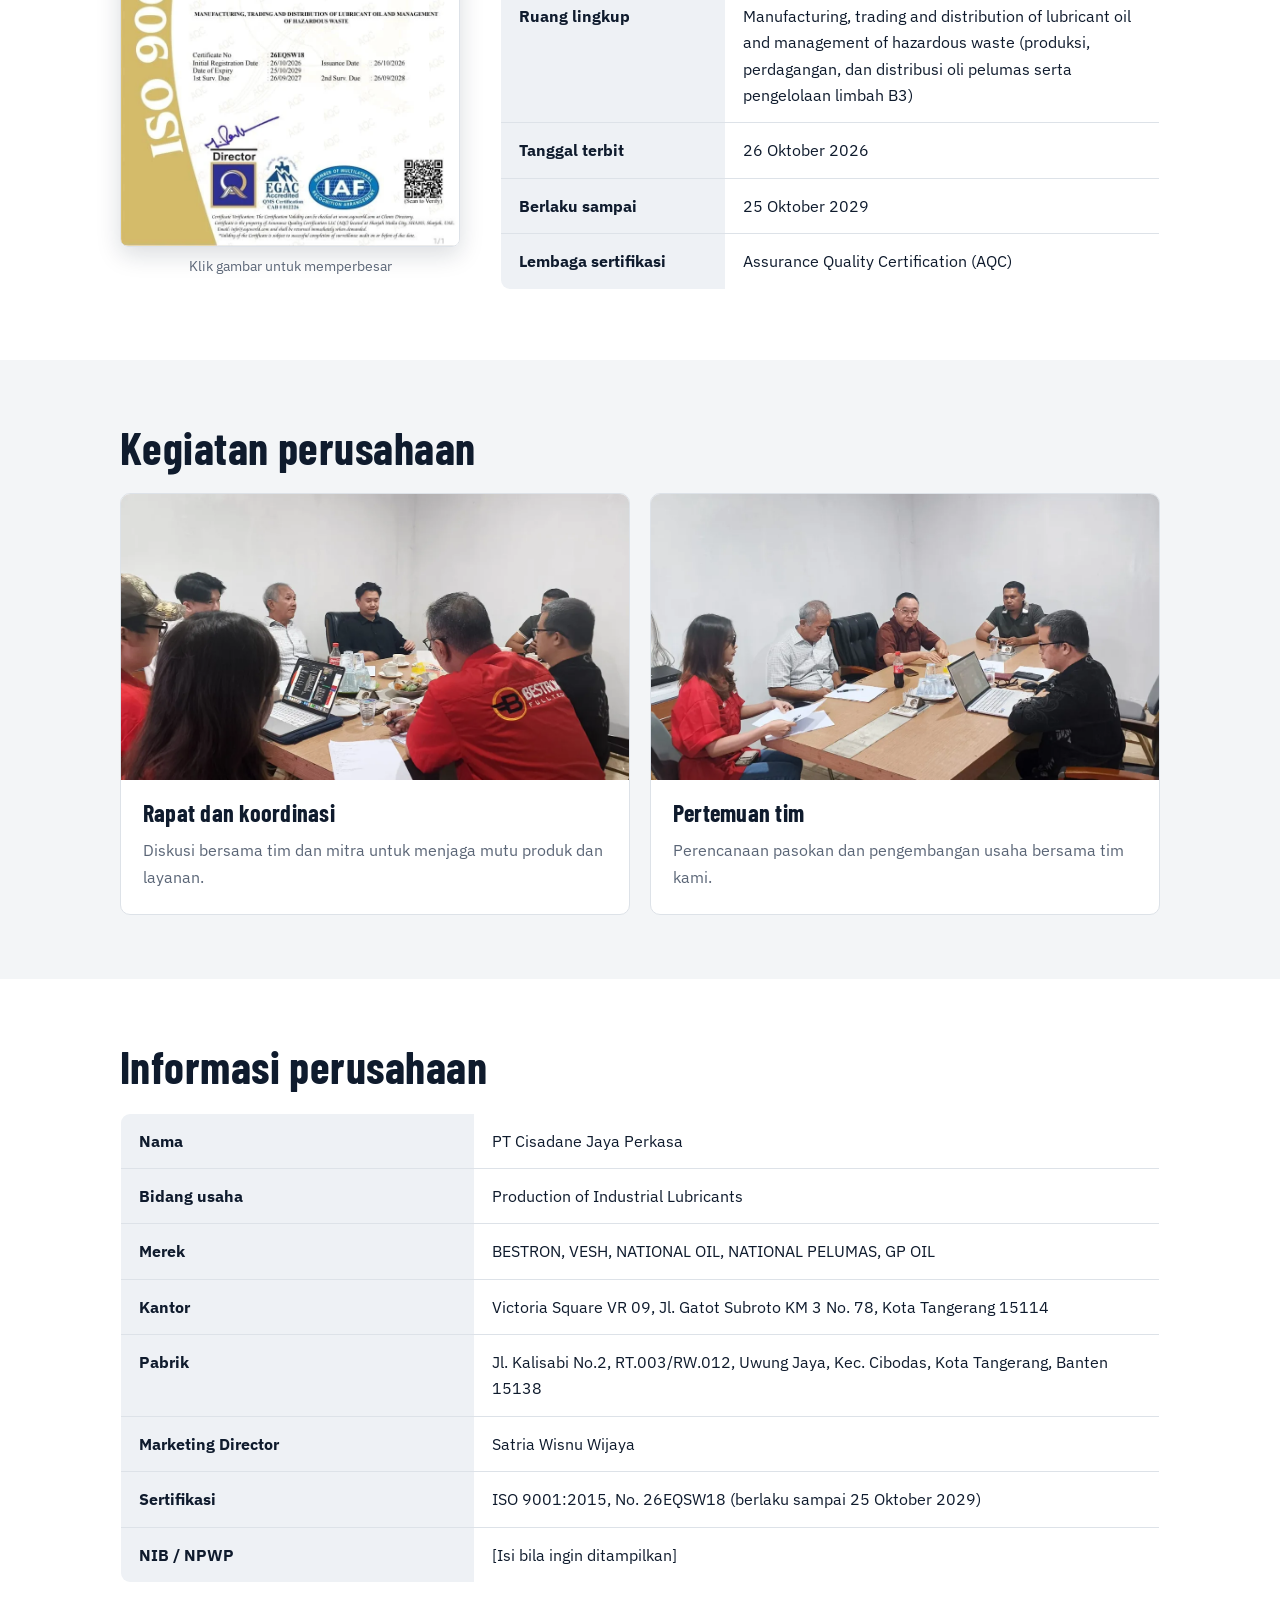
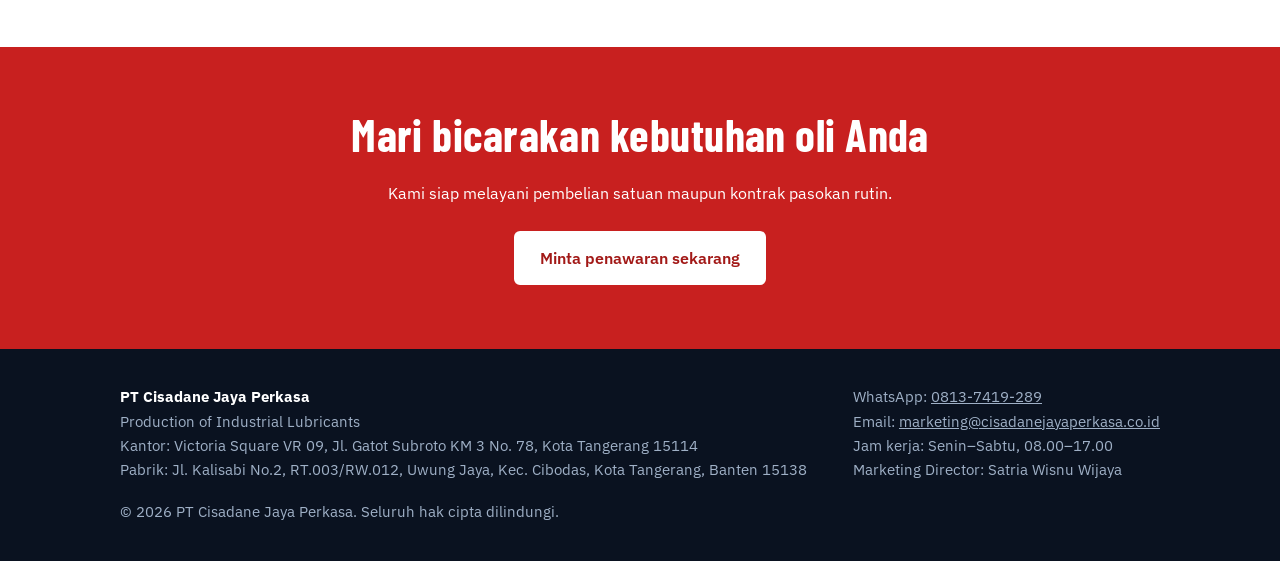
<file: tentang.html>
<!doctype html><html lang="id"><head><meta charset="utf-8"><meta name="viewport" content="width=device-width,initial-scale=1"><title>Tentang Kami | PT Cisadane Jaya Perkasa</title><meta name="description" content="Profil PT Cisadane Jaya Perkasa, produsen pelumas industri di Tangerang.">
<link rel="preconnect" href="https://fonts.googleapis.com"><link rel="preconnect" href="https://fonts.gstatic.com" crossorigin><link href="https://fonts.googleapis.com/css2?family=Barlow+Condensed:wght@600;700&family=IBM+Plex+Sans:wght@400;600&display=swap" rel="stylesheet"><meta name="robots" content="index,follow,max-image-preview:large"><meta name="theme-color" content="#0f1b2d"><link rel="canonical" href="https://cisadanejayaperkasa.co.id/tentang.html">
<meta property="og:type" content="website"><meta property="og:site_name" content="PT Cisadane Jaya Perkasa"><meta property="og:locale" content="id_ID"><meta property="og:title" content="Tentang Kami | PT Cisadane Jaya Perkasa"><meta property="og:description" content="Profil PT Cisadane Jaya Perkasa, produsen pelumas industri di Tangerang."><meta property="og:url" content="https://cisadanejayaperkasa.co.id/tentang.html"><meta property="og:image" content="https://cisadanejayaperkasa.co.id/images/og.jpg"><meta property="og:image:width" content="1200"><meta property="og:image:height" content="630">
<meta name="twitter:card" content="summary_large_image"><meta name="twitter:title" content="Tentang Kami | PT Cisadane Jaya Perkasa"><meta name="twitter:description" content="Profil PT Cisadane Jaya Perkasa, produsen pelumas industri di Tangerang."><meta name="twitter:image" content="https://cisadanejayaperkasa.co.id/images/og.jpg">
<link rel="icon" href="images/favicon-192.png" sizes="192x192" type="image/png"><link rel="apple-touch-icon" href="images/favicon-192.png"><script type="application/ld+json">{"@context": "https://schema.org", "@graph": [{"@type": "AboutPage", "url": "https://cisadanejayaperkasa.co.id/tentang.html", "name": "Tentang Kami", "isPartOf": {"@id": "https://cisadanejayaperkasa.co.id/#web"}, "about": {"@id": "https://cisadanejayaperkasa.co.id/#org"}}]}</script><link rel="stylesheet" href="style.css?v=2"></head><body>
<header><div class="w"><a class="logo" href="index.html"><img class="lg" src="images/logo.webp" alt="Logo PT Cisadane Jaya Perkasa" width="44" height="44"><span>CISADANE JAYA PERKASA</span></a><input type="checkbox" id="t"><label for="t" class="burger" aria-label="Menu">&#9776;</label><nav><a href="index.html">Beranda</a><a href="produk.html">Produk</a><a href="tentang.html" class=on>Tentang Kami</a><a href="kontak.html">Kontak</a></nav></div></header>
<div class="pg"><div class="w"><h1>Tentang Kami</h1><p>PT Cisadane Jaya Perkasa adalah produsen pelumas industri di Kota Tangerang, dengan lima merek oli ATF untuk bengkel, reseller, dan armada.</p></div></div>
<section><div class="w"><img class="banner" src="images/about.webp" alt="Tim dan gudang PT Cisadane Jaya Perkasa" width="1000" height="420"><div class="grid"><div><h2>Produsen, bukan sekadar penjual</h2><p>Kami memproduksi pelumas sendiri di pabrik kami di Cibodas, Tangerang. Karena itu kami tahu persis apa yang ada di dalam setiap kemasan, dan bisa menjaga stok serta harga tetap stabil untuk pelanggan.</p><p>Lima merek kami, BESTRON, VESH, NATIONAL OIL, NATIONAL PELUMAS, GP OIL, memberi Anda pilihan sesuai segmen pasar dan anggaran.</p><p>[Tambahkan sejarah singkat perusahaan dan tahun berdiri.]</p></div>
<div><h2>Komitmen kami</h2><p><strong>Sesuai pesanan.</strong> Merek dan ukuran yang Anda pesan adalah yang Anda terima.</p><p><strong>Harga terbuka.</strong> Penawaran tertulis tanpa biaya tersembunyi.</p><p><strong>Respons cepat.</strong> Pertanyaan dijawab di hari kerja yang sama.</p></div></div></div></section>
<section class="alt" id="iso"><div class="w"><div class="iso-g"><div class="cert"><button class="zoom" type="button" data-zoom="images/iso-9001.webp" aria-label="Perbesar sertifikat ISO 9001:2015"><img src="images/iso-9001.webp" alt="Sertifikat ISO 9001:2015 PT Cisadane Jaya Perkasa" width="720" height="1020" loading="lazy"></button><p class="note" style="margin-top:8px;text-align:center">Klik gambar untuk memperbesar</p></div>
<div><h2>Bersertifikat ISO 9001:2015</h2><p>Sistem manajemen mutu PT Cisadane Jaya Perkasa telah dinilai dan dinyatakan sesuai dengan persyaratan ISO 9001:2015. Artinya proses produksi dan distribusi kami berjalan dengan standar mutu yang diaudit secara berkala.</p>
<div class="tw"><table class="spec"><tr><th>Nomor sertifikat</th><td>26EQSW18</td></tr><tr><th>Ruang lingkup</th><td>Manufacturing, trading and distribution of lubricant oil and management of hazardous waste (produksi, perdagangan, dan distribusi oli pelumas serta pengelolaan limbah B3)</td></tr><tr><th>Tanggal terbit</th><td>26 Oktober 2026</td></tr><tr><th>Berlaku sampai</th><td>25 Oktober 2029</td></tr><tr><th>Lembaga sertifikasi</th><td>Assurance Quality Certification (AQC)</td></tr></table></div></div></div></div></section>
<section><div class="w"><h2>Kegiatan perusahaan</h2><div class="grid">
<div class="card pc"><button class="zoom" type="button" data-zoom="images/kegiatan-1.webp" aria-label="Perbesar foto"><img src="images/kegiatan-1.webp" alt="Rapat koordinasi tim PT Cisadane Jaya Perkasa" width="1200" height="675" loading="lazy"></button><div class="cb"><h3>Rapat dan koordinasi</h3><p>Diskusi bersama tim dan mitra untuk menjaga mutu produk dan layanan.</p></div></div>
<div class="card pc"><button class="zoom" type="button" data-zoom="images/kegiatan-2.webp" aria-label="Perbesar foto"><img src="images/kegiatan-2.webp" alt="Pertemuan tim PT Cisadane Jaya Perkasa" width="1200" height="675" loading="lazy"></button><div class="cb"><h3>Pertemuan tim</h3><p>Perencanaan pasokan dan pengembangan usaha bersama tim kami.</p></div></div></div></div></section>
<section class="alt"><div class="w"><h2>Informasi perusahaan</h2><div class="tw"><table class="spec"><tr><th>Nama</th><td>PT Cisadane Jaya Perkasa</td></tr><tr><th>Bidang usaha</th><td>Production of Industrial Lubricants</td></tr><tr><th>Merek</th><td>BESTRON, VESH, NATIONAL OIL, NATIONAL PELUMAS, GP OIL</td></tr><tr><th>Kantor</th><td>Victoria Square VR 09, Jl. Gatot Subroto KM 3 No. 78, Kota Tangerang 15114</td></tr><tr><th>Pabrik</th><td>Jl. Kalisabi No.2, RT.003/RW.012, Uwung Jaya, Kec. Cibodas, Kota Tangerang, Banten 15138</td></tr><tr><th>Marketing Director</th><td>Satria Wisnu Wijaya</td></tr><tr><th>Sertifikasi</th><td>ISO 9001:2015, No. 26EQSW18 (berlaku sampai 25 Oktober 2029)</td></tr><tr><th>NIB / NPWP</th><td>[Isi bila ingin ditampilkan]</td></tr></table></div></div></section>
<section class="cta"><div class="w"><h2>Mari bicarakan kebutuhan oli Anda</h2><p>Kami siap melayani pembelian satuan maupun kontrak pasokan rutin.</p><a class="btn" href="https://wa.me/628137419289?text=Halo,%20saya%20ingin%20minta%20penawaran%20oli%20ATF">Minta penawaran sekarang</a></div></section>
<footer><div class="w"><div><strong style="color:#fff">PT Cisadane Jaya Perkasa</strong><br>Production of Industrial Lubricants<br>Kantor: Victoria Square VR 09, Jl. Gatot Subroto KM 3 No. 78, Kota Tangerang 15114<br>Pabrik: Jl. Kalisabi No.2, RT.003/RW.012, Uwung Jaya, Kec. Cibodas, Kota Tangerang, Banten 15138</div><div>WhatsApp: <a href="https://wa.me/628137419289" style="color:inherit">0813-7419-289</a><br>Email: <a href="mailto:marketing@cisadanejayaperkasa.co.id" style="color:inherit">marketing@cisadanejayaperkasa.co.id</a><br>Jam kerja: Senin&ndash;Sabtu, 08.00&ndash;17.00<br>Marketing Director: Satria Wisnu Wijaya</div></div><div class="w" style="margin-top:18px">&copy; 2026 PT Cisadane Jaya Perkasa. Seluruh hak cipta dilindungi.</div></footer>
<a class="wa" href="https://wa.me/628137419289?text=Halo,%20saya%20ingin%20tanya%20harga%20oli%20ATF" target="_blank" rel="noopener" aria-label="Chat WhatsApp" title="Chat WhatsApp"><svg viewBox="0 0 24 24" width="30" height="30" fill="currentColor" aria-hidden="true" focusable="false"><path d="M17.472 14.382c-.297-.149-1.758-.867-2.03-.967-.273-.099-.471-.148-.67.15-.197.297-.767.966-.94 1.164-.173.199-.347.223-.644.075-.297-.15-1.255-.463-2.39-1.475-.883-.788-1.48-1.761-1.653-2.059-.173-.297-.018-.458.13-.606.134-.133.298-.347.446-.52.149-.174.198-.298.298-.497.099-.198.05-.371-.025-.52-.075-.149-.669-1.612-.916-2.207-.242-.579-.487-.5-.669-.51-.173-.008-.371-.01-.57-.01-.198 0-.52.074-.792.372-.272.297-1.04 1.016-1.04 2.479 0 1.462 1.065 2.875 1.213 3.074.149.198 2.096 3.2 5.077 4.487.709.306 1.262.489 1.694.625.712.227 1.36.195 1.871.118.571-.085 1.758-.719 2.006-1.413.248-.694.248-1.289.173-1.413-.074-.124-.272-.198-.57-.347m-5.421 7.403h-.004a9.87 9.87 0 01-5.031-1.378l-.361-.214-3.741.982.998-3.648-.235-.374a9.86 9.86 0 01-1.51-5.26c.001-5.45 4.436-9.884 9.888-9.884 2.64 0 5.122 1.03 6.988 2.898a9.825 9.825 0 012.893 6.994c-.003 5.45-4.437 9.884-9.885 9.884m8.413-18.297A11.815 11.815 0 0012.05 0C5.495 0 .16 5.335.157 11.892c0 2.096.547 4.142 1.588 5.945L.057 24l6.305-1.654a11.882 11.882 0 005.683 1.448h.005c6.554 0 11.89-5.335 11.893-11.893a11.821 11.821 0 00-3.48-8.413z"/></svg></a><dialog id="lb" aria-label="Tampilan gambar"><button class="x" type="button" aria-label="Tutup">&times;</button><img alt=""></dialog><script>(function(){var d=document.getElementById("lb");if(!d||!d.showModal)return;var im=d.querySelector("img");[].forEach.call(document.querySelectorAll("[data-zoom]"),function(b){b.addEventListener("click",function(){im.src=b.getAttribute("data-zoom");im.alt=b.querySelector("img").alt;d.showModal()})});d.querySelector(".x").onclick=function(){d.close()};d.addEventListener("click",function(e){if(e.target===d)d.close()})})();</script></body></html>
</file>
<file: style.css>
:root{--ink:#0f1b2d;--red:#c8201f;--red2:#a21917;--bg:#f3f5f7;--card:#fff;--mut:#5b6677;--line:#dde2e8}
*{box-sizing:border-box}html{scroll-behavior:smooth}
body{margin:0;font:16px/1.65 'IBM Plex Sans',system-ui,sans-serif;color:var(--ink);background:var(--bg)}
h1,h2,h3{font-family:'Barlow Condensed','Arial Narrow',sans-serif;line-height:1.05;margin:0 0 .5em;letter-spacing:.01em}
h1{font-size:clamp(2.6rem,7vw,4.6rem);font-weight:700}h2{font-size:clamp(1.9rem,4vw,2.8rem)}h3{font-size:1.5rem}
a{color:inherit}.w{max-width:1080px;margin:0 auto;padding:0 20px}
header{background:var(--ink);color:#fff;position:sticky;top:0;z-index:9}
header .w{display:flex;align-items:center;justify-content:space-between;min-height:64px}
.logo{font:700 1.35rem 'Barlow Condensed',sans-serif;text-decoration:none;letter-spacing:.03em}.logo b{color:#ff6b5e}
nav{display:flex;gap:6px}nav a{padding:8px 14px;text-decoration:none;border-radius:6px;font-size:.95rem}
nav a:hover,nav a.on{background:rgba(255,255,255,.12)}
#t{display:none}.burger{display:none;cursor:pointer;padding:8px;font-size:1.6rem}
@media(max-width:720px){.burger{display:block}nav{display:none;position:absolute;top:64px;left:0;right:0;background:var(--ink);flex-direction:column;padding:10px 20px 16px}#t:checked~nav{display:flex}}
.btn{display:inline-block;background:var(--red);color:#fff;padding:14px 26px;border-radius:6px;font-weight:600;text-decoration:none;border:0;font-size:1rem;cursor:pointer}
.btn:hover{background:var(--red2)}.btn.o{background:transparent;border:2px solid currentColor}
.hero{background:var(--ink);color:#fff;padding:64px 0 72px}
.hero .w{display:grid;grid-template-columns:1.3fr .7fr;gap:40px;align-items:center}
.hero p{font-size:1.15rem;max-width:34em;color:#c9d3e0}.hero .acts{display:flex;gap:12px;flex-wrap:wrap;margin-top:28px}
@media(max-width:820px){.hero .w{grid-template-columns:1fr}.dip{max-width:200px;margin:0 auto}}
.dip svg{width:100%;height:auto}
.fill{animation:rise 1.6s .2s cubic-bezier(.2,.8,.2,1) both}@keyframes rise{from{transform:translateY(120px)}to{transform:none}}
@media(prefers-reduced-motion:reduce){.fill{animation:none}}
section{padding:64px 0}.alt{background:#fff}
.grid{display:grid;gap:20px;grid-template-columns:repeat(auto-fit,minmax(240px,1fr))}
.card{background:var(--card);border:1px solid var(--line);border-radius:10px;padding:24px}
.alt .card{background:var(--bg)}.card p{margin:0;color:var(--mut)}
.pg{background:var(--ink);color:#fff;padding:48px 0}.pg p{color:#c9d3e0;max-width:40em;margin:0}
.spec{width:100%;border-collapse:collapse;background:#fff;border:1px solid var(--line);border-radius:10px;overflow:hidden}
.spec th,.spec td{text-align:left;padding:14px 18px;border-bottom:1px solid var(--line);vertical-align:top}
.spec th{width:34%;background:#eef1f5}.tw{overflow-x:auto}
.stat{font:700 3rem 'Barlow Condensed',sans-serif;color:var(--red);line-height:1}
.cta{background:var(--red);color:#fff;text-align:center}.cta .btn{background:#fff;color:var(--red2)}.cta p{max-width:36em;margin:0 auto 24px}
.note{font-size:.88rem;color:var(--mut)}
input,select,textarea{width:100%;padding:12px 14px;border:1px solid #c3cad4;border-radius:6px;font:inherit;margin:4px 0 14px;background:#fff}
label{font-weight:600;font-size:.92rem}
footer{background:#0a1220;color:#9fb0c6;padding:36px 0;font-size:.92rem}footer .w{display:flex;justify-content:space-between;gap:20px;flex-wrap:wrap}
.wa{position:fixed;right:16px;bottom:16px;background:#1fa855;color:#fff;padding:12px 18px;border-radius:999px;text-decoration:none;font-weight:600;box-shadow:0 4px 14px rgba(0,0,0,.25);z-index:9}
:focus-visible{outline:3px solid #ffb199;outline-offset:2px}

.hero{background:linear-gradient(rgba(15,27,45,.9),rgba(15,27,45,.82)),url(images/hero.webp) center/cover}
.ic{width:52px;height:52px;border-radius:12px;background:#fde8e6;color:var(--red);display:grid;place-items:center;margin-bottom:16px}.ic svg{width:28px;height:28px}
.alt .ic{background:#fff}
.card{transition:transform .2s,box-shadow .2s}.card:hover{transform:translateY(-4px);box-shadow:0 10px 24px rgba(15,27,45,.12)}
.pc{padding:0;overflow:hidden}.pc img{display:block;width:100%;height:auto;background:#dde2e8}.cb{padding:20px 22px 24px}
.banner{display:block;width:100%;height:auto;border-radius:12px;margin-bottom:36px}
@media(prefers-reduced-motion:reduce){.card{transition:none}.card:hover{transform:none}}
.ci{text-align:center}.ci .ic{margin:0 auto 16px}

.brands{display:grid;grid-template-columns:repeat(auto-fit,minmax(170px,1fr));gap:16px}
.brand{background:#fff;border:1px solid var(--line);border-top:4px solid var(--red);border-radius:10px;padding:28px 12px;text-align:center;font:700 1.45rem 'Barlow Condensed',sans-serif;letter-spacing:.04em}
.card p+p{margin-top:14px}.card p a{font-weight:600}

.g5{grid-template-columns:repeat(auto-fit,minmax(190px,1fr))}.g5 .cb{padding:16px 16px 20px}.g5 h3{font-size:1.3rem}.g5 p{font-size:.92rem}.card p a{color:var(--red)}

.logo{display:flex;align-items:center;gap:10px;color:#fff}.logo span{color:#fff}
.lg{width:44px;height:44px;object-fit:contain;background:#fff;border-radius:50%;padding:5px;flex:none}
@media(max-width:380px){.logo span{font-size:1.1rem}}
.g5 .pc img{background:#fff}

.wa{width:58px;height:58px;padding:0;border-radius:50%;display:grid;place-items:center;right:18px;bottom:calc(18px + env(safe-area-inset-bottom,0px));transition:transform .2s}
.wa svg{width:32px;height:32px}.wa:hover{transform:scale(1.08)}
@media(prefers-reduced-motion:reduce){.wa{transition:none}.wa:hover{transform:none}}

/* floating WhatsApp: round icon button (final) */
.wa{position:fixed;right:18px;bottom:calc(18px + env(safe-area-inset-bottom,0px));z-index:50;width:58px;height:58px;padding:0;border-radius:50%;background:#25d366;color:#fff;display:flex;align-items:center;justify-content:center;box-shadow:0 6px 18px rgba(0,0,0,.28);transition:transform .2s;text-decoration:none}
.wa svg{width:30px;height:30px;flex:none;display:block;fill:currentColor}.wa:hover{transform:scale(1.08)}

.h1s{display:block;font-size:clamp(1.2rem,3vw,1.6rem);color:#ff8a7e;letter-spacing:.06em;margin-bottom:.35em}

/* slideshow hero */
[id]{scroll-margin-top:80px}
.slider{position:relative;background:#0f1b2d;color:#fff;overflow:hidden;min-height:clamp(480px,66vh,660px)}
.slide{position:absolute;inset:0;display:flex;align-items:center;opacity:0;visibility:hidden;transition:opacity .9s ease,visibility .9s}
.slide.on,.slider:not(.ready) .slide:first-child{opacity:1;visibility:visible}
.slide>img{position:absolute;inset:0;width:100%;height:100%;object-fit:cover}
.slide::after{content:"";position:absolute;inset:0;background:linear-gradient(90deg,rgba(10,18,32,.92) 0%,rgba(10,18,32,.7) 45%,rgba(10,18,32,.18) 100%)}
.slide .w{position:relative;z-index:2;width:100%}
.sc{max-width:620px;padding:40px 0 70px}
.slide h1,.slide .st{font:700 clamp(2.3rem,5.6vw,4rem)/1.04 'Barlow Condensed','Arial Narrow',sans-serif;letter-spacing:.01em;margin:0 0 .4em;color:#fff}
.slide .sc>p:not(.st){font-size:1.15rem;color:#d3dcea;max-width:32em;margin:0}
.slide .acts{display:flex;gap:12px;flex-wrap:wrap;margin-top:26px}
.nav{position:absolute;top:50%;transform:translateY(-50%);z-index:5;width:46px;height:46px;border-radius:50%;border:0;background:rgba(255,255,255,.16);color:#fff;font-size:2rem;line-height:1;cursor:pointer;display:none;align-items:center;justify-content:center;padding:0 0 4px}
.slider.ready .nav{display:flex}.nav:hover{background:rgba(255,255,255,.3)}.prev{left:14px}.next{right:14px}
.dots{position:absolute;left:0;right:0;bottom:22px;z-index:5;display:flex;justify-content:center;gap:10px}
.dots button{width:12px;height:12px;border-radius:50%;border:2px solid #fff;background:transparent;padding:0;cursor:pointer}
.dots button.on{background:#fff}
@media(max-width:700px){.slide::after{background:linear-gradient(180deg,rgba(10,18,32,.78),rgba(10,18,32,.9))}.nav{display:none!important}.sc{padding:32px 0 64px}}
@media(prefers-reduced-motion:reduce){.slide{transition:none}}

.pp{position:absolute;right:18px;bottom:14px;z-index:6;width:34px;height:34px;border-radius:50%;border:0;background:rgba(255,255,255,.18);color:#fff;font-size:.7rem;cursor:pointer;display:none;align-items:center;justify-content:center;padding:0}
.slider.ready .pp{display:flex}.pp:hover{background:rgba(255,255,255,.32)}

/* slide dari kanan ke kiri */
.slide{opacity:1;visibility:hidden;transform:translateX(100%);transition:none;will-change:transform}
.slide.l{transform:translateX(-100%)}
.slide.on,.slider:not(.ready) .slide:first-child{transform:none;visibility:visible}
.slide.anim{transition:transform .7s cubic-bezier(.65,0,.35,1),visibility 0s linear .7s}
.slide.on.anim{transition:transform .7s cubic-bezier(.65,0,.35,1),visibility 0s}
.slide.on .sc{animation:up .8s .35s both}
@keyframes up{from{opacity:0;transform:translateY(18px)}to{opacity:1;transform:none}}

/* ISO + kegiatan */
.iso-g{display:grid;grid-template-columns:minmax(240px,340px) 1fr;gap:40px;align-items:start}
@media(max-width:760px){.iso-g{grid-template-columns:1fr}.cert{max-width:320px;margin:0 auto}}
.zoom{display:block;width:100%;padding:0;border:0;background:none;cursor:zoom-in}
.cert .zoom img{display:block;width:100%;height:auto;border:1px solid var(--line);border-radius:8px;box-shadow:0 8px 24px rgba(15,27,45,.15)}
.iso-g h2{margin-top:0}.iso-g p{margin:0 0 18px;color:var(--mut)}
.trust{padding:0;background:#fff;border-bottom:1px solid var(--line)}
.trust .w{display:flex;align-items:center;justify-content:center;gap:14px;padding-top:16px;padding-bottom:16px;color:var(--red)}
.trust svg{flex:none}.trust p{margin:0;color:var(--ink);font-size:.97rem}.trust a{color:var(--red);font-weight:600}
dialog{border:0;padding:0;background:transparent;max-width:94vw;max-height:94vh;overflow:visible}
dialog::backdrop{background:rgba(5,10,20,.82)}
dialog img{display:block;max-width:94vw;max-height:90vh;width:auto;height:auto;border-radius:8px;background:#fff}
dialog .x{position:absolute;top:-14px;right:-14px;width:38px;height:38px;border-radius:50%;border:0;background:#fff;color:var(--ink);font-size:1.6rem;line-height:1;cursor:pointer;box-shadow:0 2px 10px rgba(0,0,0,.4)}

/* overlay slider diperingan - atur nilai --ov1..3 (0 = bening, 1 = pekat) */
.slider{--ov1:.62;--ov2:.30;--ov3:0;--ovm1:.42;--ovm2:.62}
.slide::after{background:linear-gradient(90deg,rgba(10,18,32,var(--ov1)) 0%,rgba(10,18,32,var(--ov2)) 45%,rgba(10,18,32,var(--ov3)) 100%)}
.slide h1,.slide .st,.slide .sc>p:not(.st){text-shadow:0 2px 14px rgba(0,0,0,.5)}
@media(max-width:700px){.slide::after{background:linear-gradient(180deg,rgba(10,18,32,var(--ovm1)),rgba(10,18,32,var(--ovm2)))}}
</file>
